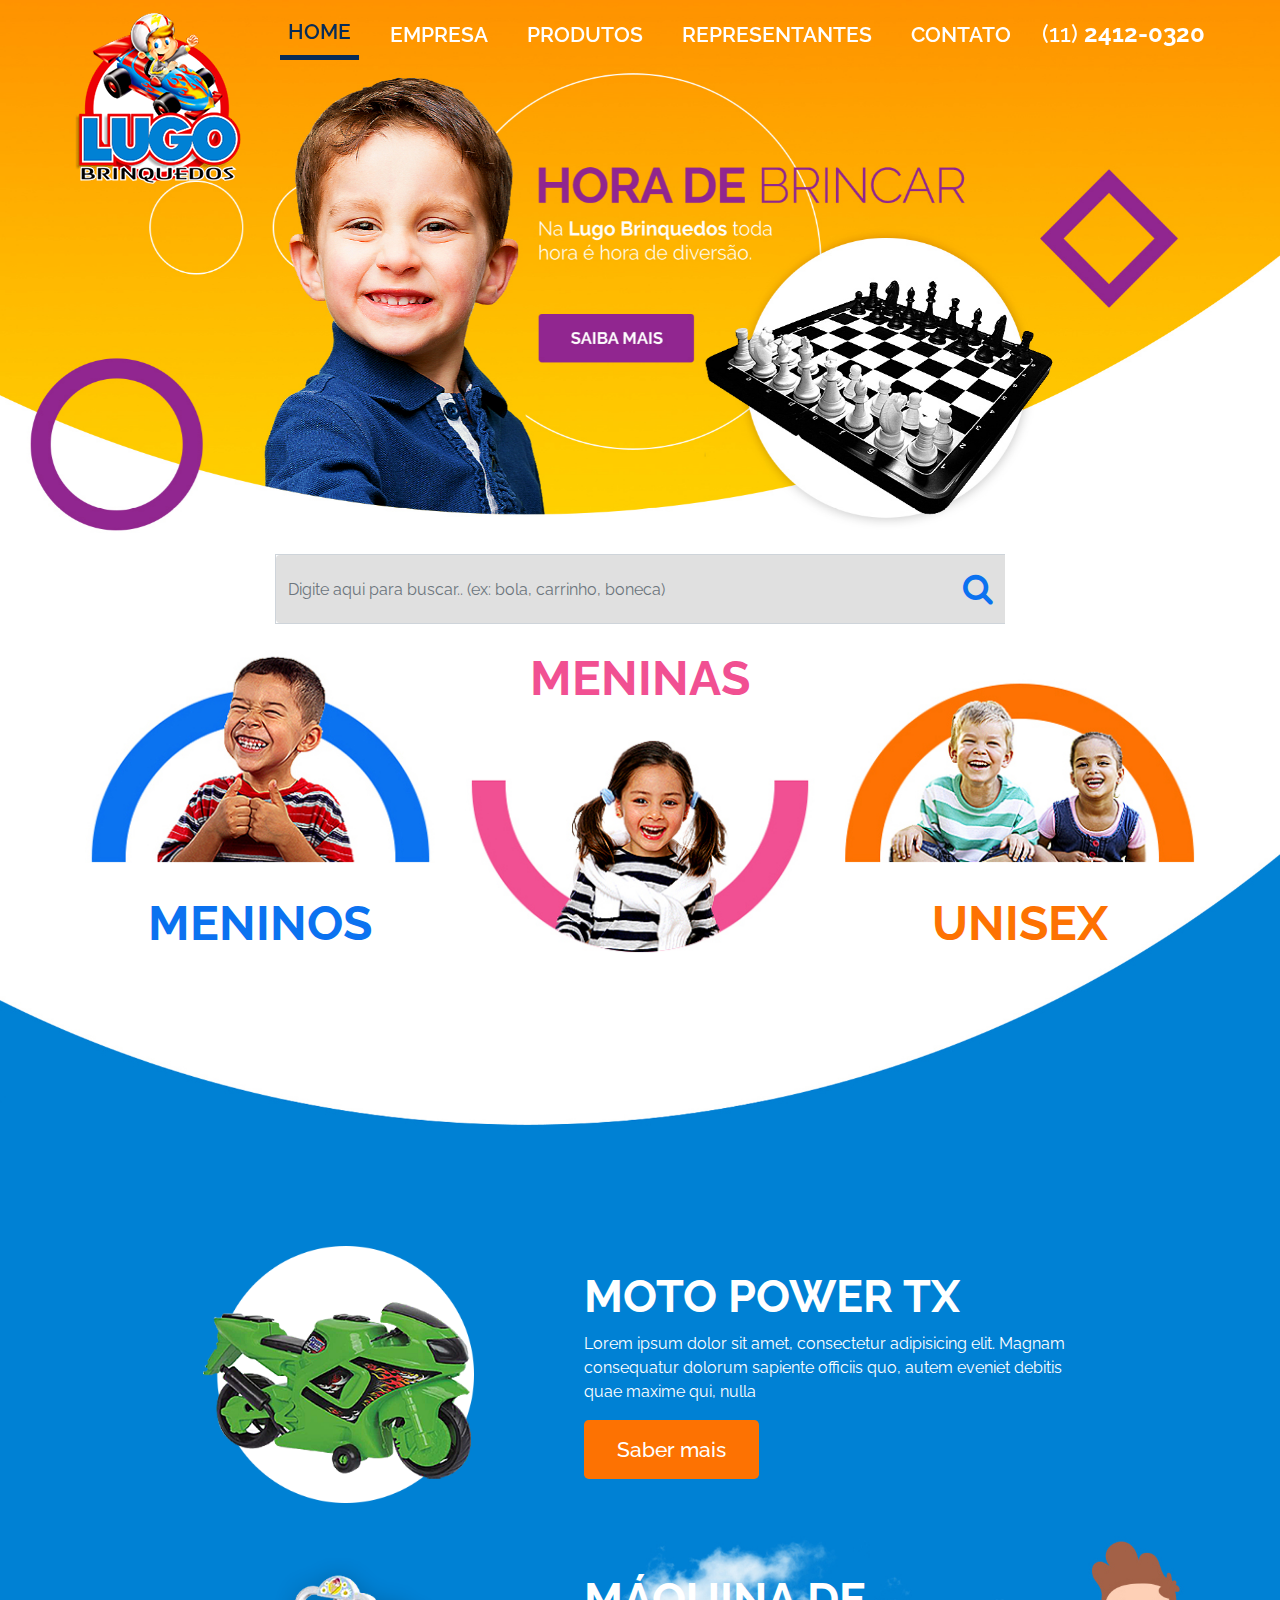
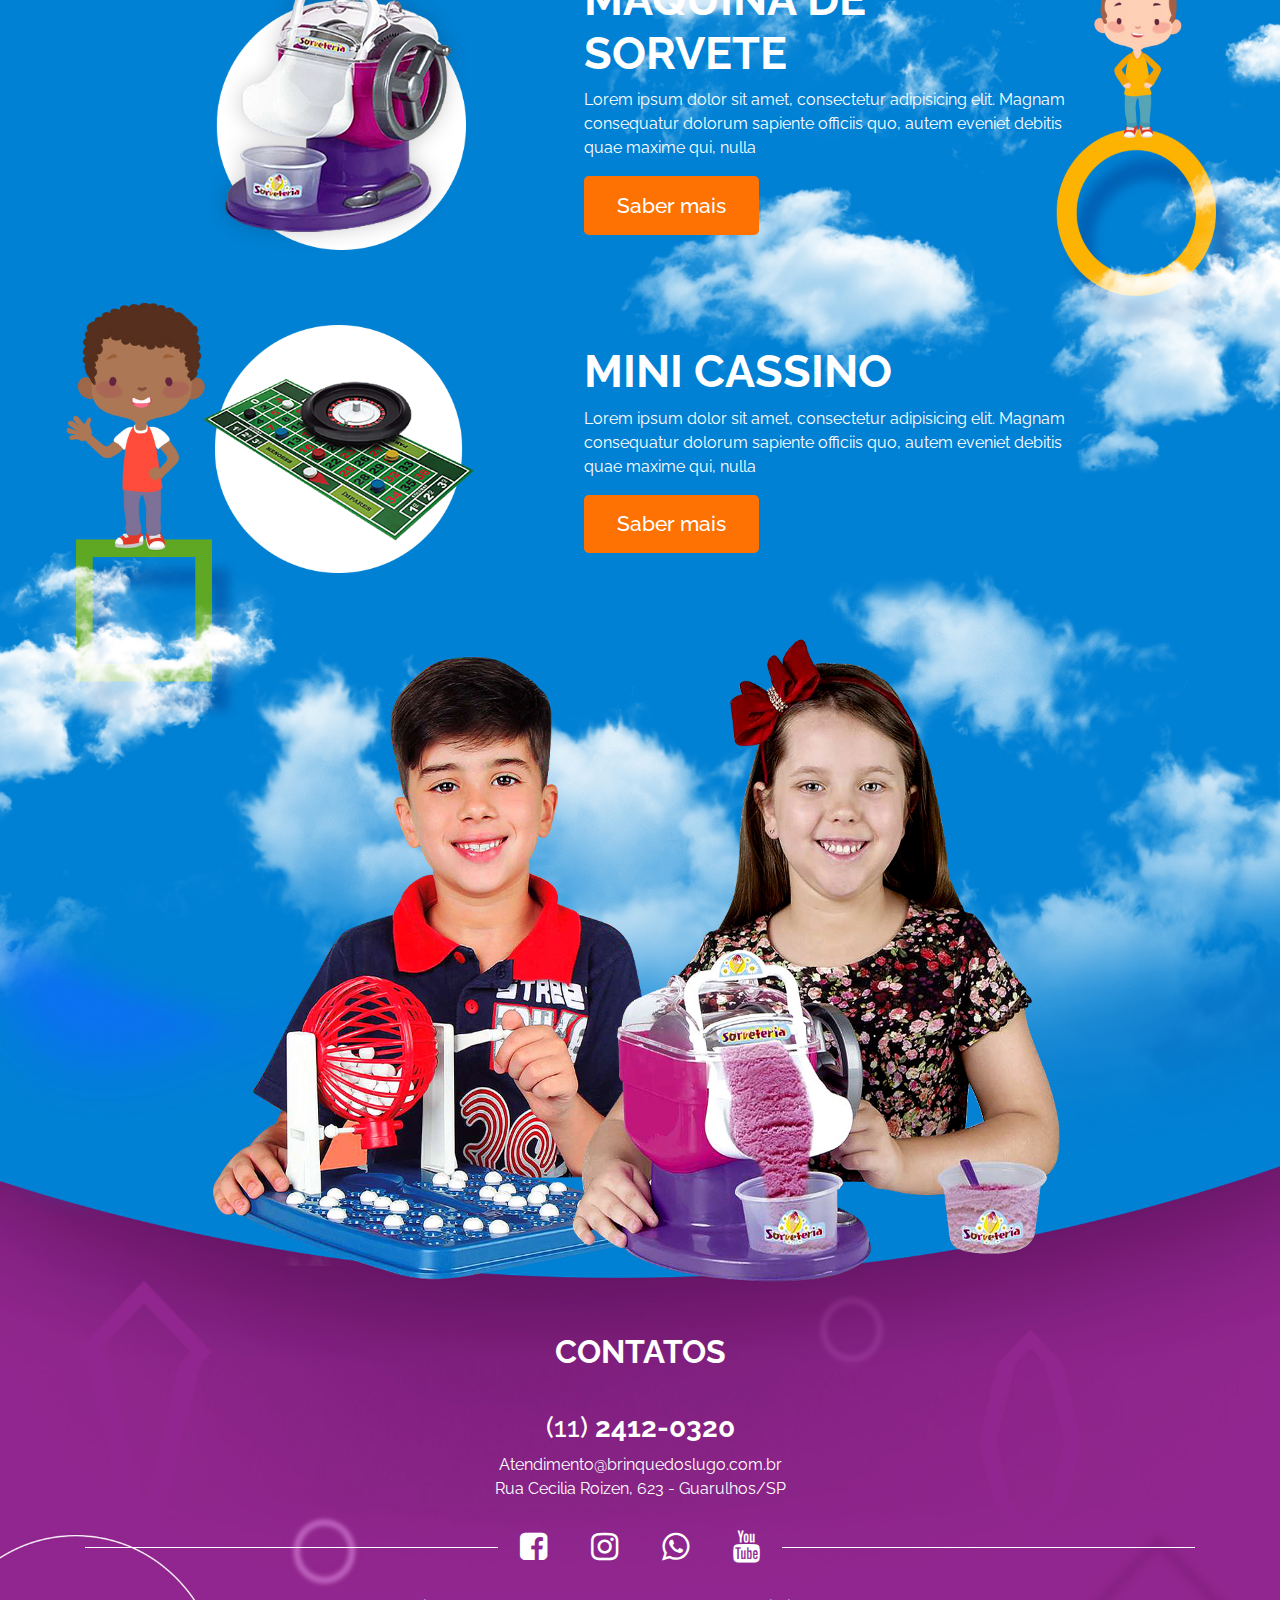
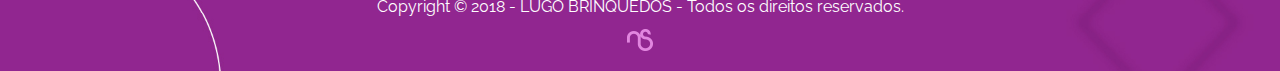
<file: index.html>
<!doctype html><html lang="pt-br"><head><!-- Required meta tags --><meta charset="utf-8"><meta name="viewport" content="width=device-width,initial-scale=1,shrink-to-fit=no"><!-- Bootstrap CSS --><link rel="stylesheet" href="https://maxcdn.bootstrapcdn.com/bootstrap/4.0.0/css/bootstrap.min.css" integrity="sha384-Gn5384xqQ1aoWXA+058RXPxPg6fy4IWvTNh0E263XmFcJlSAwiGgFAW/dAiS6JXm" crossorigin="anonymous"><link href="https://fonts.googleapis.com/css?family=Raleway:300,400,500,600,700" rel="stylesheet"><link rel="stylesheet" href="https://cdnjs.cloudflare.com/ajax/libs/font-awesome/4.7.0/css/font-awesome.min.css"><link rel="stylesheet" href="css/style.css"><title>Lugo Brinquedos</title></head><body><nav class="navbar navbar-expand-sm navbar-light fixed-top" data-toggle="affix"><div class="mx-auto d-sm-flex d-block flex-sm-nowrap navbar-menu"><a class="navbar-brand" href="#"><img src="../img/logo.png"></a><button class="navbar-toggler" type="button" data-toggle="collapse" data-target="#navbarsExample11" aria-expanded="false" aria-label="Toggle navigation"><span class="navbar-toggler-icon"></span></button><div class="collapse navbar-collapse text-center" id="navbarsExample11"><ul class="navbar-nav"><li class="nav-item active"><a class="link" href="#">Home</a></li><li class="nav-item"><a class="link" href="#">Empresa</a></li><li class="nav-item"><a class="link" href="../produtos.html">Produtos</a></li><li class="nav-item"><a class="link" href="#">Representantes</a></li><li class="nav-item"><a class="link" href="#">Contato</a></li><li class="nav-item"><h4>(11) <strong>2412-0320</strong></h4></li></ul></div></div></nav><section id="carousel"><div id="carouselExampleSlidesOnly" class="carousel slide" data-ride="carousel"><div class="carousel-inner" role="listbox"><div class="carousel-item active"><img class="d-block img-fluid" src="../img/banner.jpg" alt="First slide"></div></div></div></section><section id="search"><div class="container"><div class="row justify-content-md-center"><div class="col-md-8 mb-3"><div class="input-group"><input type="text" class="form-control" id="formSearch" placeholder="Digite aqui para buscar.. (ex: bola, carrinho, boneca)" aria-describedby="formSearch" required><div class="input-group-prepend btn"><span class="input-group-text" id="formSearch"><i class="fa fa-2x fa-search"></i></span></div></div></div></div></div></section><section id="destaques"><div class="container"><div class="destaques"><div class="row justify-content-md-center"><div class="col-12 col-sm-4"><img class="img-fluid" src="../img/destaques-menino.jpg"><h2 class="baixo meninos">Meninos</h2></div><div class="col-12 col-sm-4"><h2 class="cima meninas">Meninas</h2><img class="img-fluid" src="../img/destaques-menina.jpg"></div><div class="col-12 col-sm-4"><img class="img-fluid" src="../img/destaques-unisex.jpg"><h2 class="baixo unisex">Unisex</h2></div></div></div><div class="row justify-content-md-center brinquedos-desktop"><div class="brinquedos"><div class="col col-sm-4"><img class="img-fluid" src="../img/brinquedos-moto.png"></div><div class="col-6 col-sm-8"><h2>Moto Power Tx</h2><p>Lorem ipsum dolor sit amet, consectetur adipisicing elit. Magnam consequatur dolorum sapiente officiis quo, autem eveniet debitis quae maxime qui, nulla</p><button type="button" class="btn btn-alert btn-lg">Saber mais</button></div></div><div class="brinquedos-2"><div class="col col-sm-4"><img class="img-fluid" src="../img/maquina-de-sorvete.png"></div><div class="col-6 col-sm-8"><h2>Máquina de Sorvete</h2><p>Lorem ipsum dolor sit amet, consectetur adipisicing elit. Magnam consequatur dolorum sapiente officiis quo, autem eveniet debitis quae maxime qui, nulla</p><button type="button" class="btn btn-alert btn-lg">Saber mais</button></div></div><div class="brinquedos-2 cassino"><div class="col col-sm-4"><img class="img-fluid" src="../img/mini-cassino.png"></div><div class="col-6 col-sm-8"><h2>Mini Cassino</h2><p>Lorem ipsum dolor sit amet, consectetur adipisicing elit. Magnam consequatur dolorum sapiente officiis quo, autem eveniet debitis quae maxime qui, nulla</p><button type="button" class="btn btn-alert btn-lg">Saber mais</button></div></div></div><div class="row"><div class="backgorund-brinquedos-mobile"></div></div><div class="row footer-desktop"><div class="col align-self-center"><div class="footer"><h2>Contatos</h2><h3>(11) <strong>2412-0320</strong></h3><p>Atendimento@brinquedoslugo.com.br</p><p>Rua Cecilia Roizen, 623 - Guarulhos/SP</p><div class="social"><hr><a href="#"><i class="fa fa-2x fa-facebook-square"></i></a> <a href="#"><i class="fa fa-2x fa-instagram"></i></a> <a href="#"><i class="fa fa-2x fa-whatsapp"></i></a> <a href="#"><i class="fa fa-2x fa-youtube"></i></a><hr></div><p>Copyright © 2018 - LUGO BRINQUEDOS - Todos os direitos reservados.</p><a href="#"><img class="img-fluid img-assintura" src="../img/assintaura.png"></a></div></div></div></div></section><section id="brinquedos-mobile"><div class="container"><div class="row justify-content-md-center"><div class="col-12"><div class="brinquedos"><img class="img-fluid" src="../img/brinquedos-moto.png"><div class="col-12 col-sm-8"><h2>Moto Power Tx</h2><p>Lorem ipsum dolor sit amet, consectetur adipisicing elit. Magnam consequatur dolorum sapiente officiis quo, autem eveniet debitis quae maxime qui, nulla</p><button type="button" class="btn btn-alert btn-lg">Saber mais</button></div></div></div><div class="col-12"><div class="brinquedos"><img class="img-fluid" src="../img/maquina-de-sorvete.png"><div class="col-12 col-sm-8"><h2>Máquina de Sorvete</h2><p>Lorem ipsum dolor sit amet, consectetur adipisicing elit. Magnam consequatur dolorum sapiente officiis quo, autem eveniet debitis quae maxime qui, nulla</p><button type="button" class="btn btn-alert btn-lg">Saber mais</button></div></div></div><div class="col-12"><div class="brinquedos"><img class="img-fluid" src="../img/mini-cassino.png"><div class="col-12 col-sm-8"><h2>Mini Cassino</h2><p>Lorem ipsum dolor sit amet, consectetur adipisicing elit. Magnam consequatur dolorum sapiente officiis quo, autem eveniet debitis quae maxime qui, nulla</p><button type="button" class="btn btn-alert btn-lg">Saber mais</button></div></div></div></div></div></section><section id="img-criancas-mobile"><div class="container-fluid"><div class="row"><div class="col"><img class="img-fluid" src="../img/criancas-home.jpg"></div></div></div></section><section id="footer"><div class="container"><div class="row footer-mobile"><div class="col align-self-center"><div class="footer"><h2>Contatos</h2><h3>(11) <strong>2412-0320</strong></h3><p>Atendimento@brinquedoslugo.com.br</p><p>Rua Cecilia Roizen, 623 - Guarulhos/SP</p><div class="social"><hr><a href="#"><i class="fa fa-2x fa-facebook-f"></i></a> <a href="#"><i class="fa fa-2x fa-instagram"></i></a> <a href="#"><i class="fa fa-2x fa-whatsapp"></i></a> <a href="#"><i class="fa fa-2x fa-youtube"></i></a><hr></div><p>Copyright © 2018 - LUGO BRINQUEDOS - Todos os direitos reservados.</p><a href="#"><img class="img-fluid img-assintura" src="../img/assintaura.png"></a></div></div></div></div></section><!-- Optional JavaScript --><!-- jQuery first, then Popper.js, then Bootstrap JS --><script src="https://code.jquery.com/jquery-3.2.1.slim.min.js" integrity="sha384-KJ3o2DKtIkvYIK3UENzmM7KCkRr/rE9/Qpg6aAZGJwFDMVNA/GpGFF93hXpG5KkN" crossorigin="anonymous"></script><script src="https://cdnjs.cloudflare.com/ajax/libs/popper.js/1.12.9/umd/popper.min.js" integrity="sha384-ApNbgh9B+Y1QKtv3Rn7W3mgPxhU9K/ScQsAP7hUibX39j7fakFPskvXusvfa0b4Q" crossorigin="anonymous"></script><script src="https://maxcdn.bootstrapcdn.com/bootstrap/4.0.0/js/bootstrap.min.js" integrity="sha384-JZR6Spejh4U02d8jOt6vLEHfe/JQGiRRSQQxSfFWpi1MquVdAyjUar5+76PVCmYl" crossorigin="anonymous"></script><script src="js/app.js" type="text/javascript"></script></body></html>
</file>
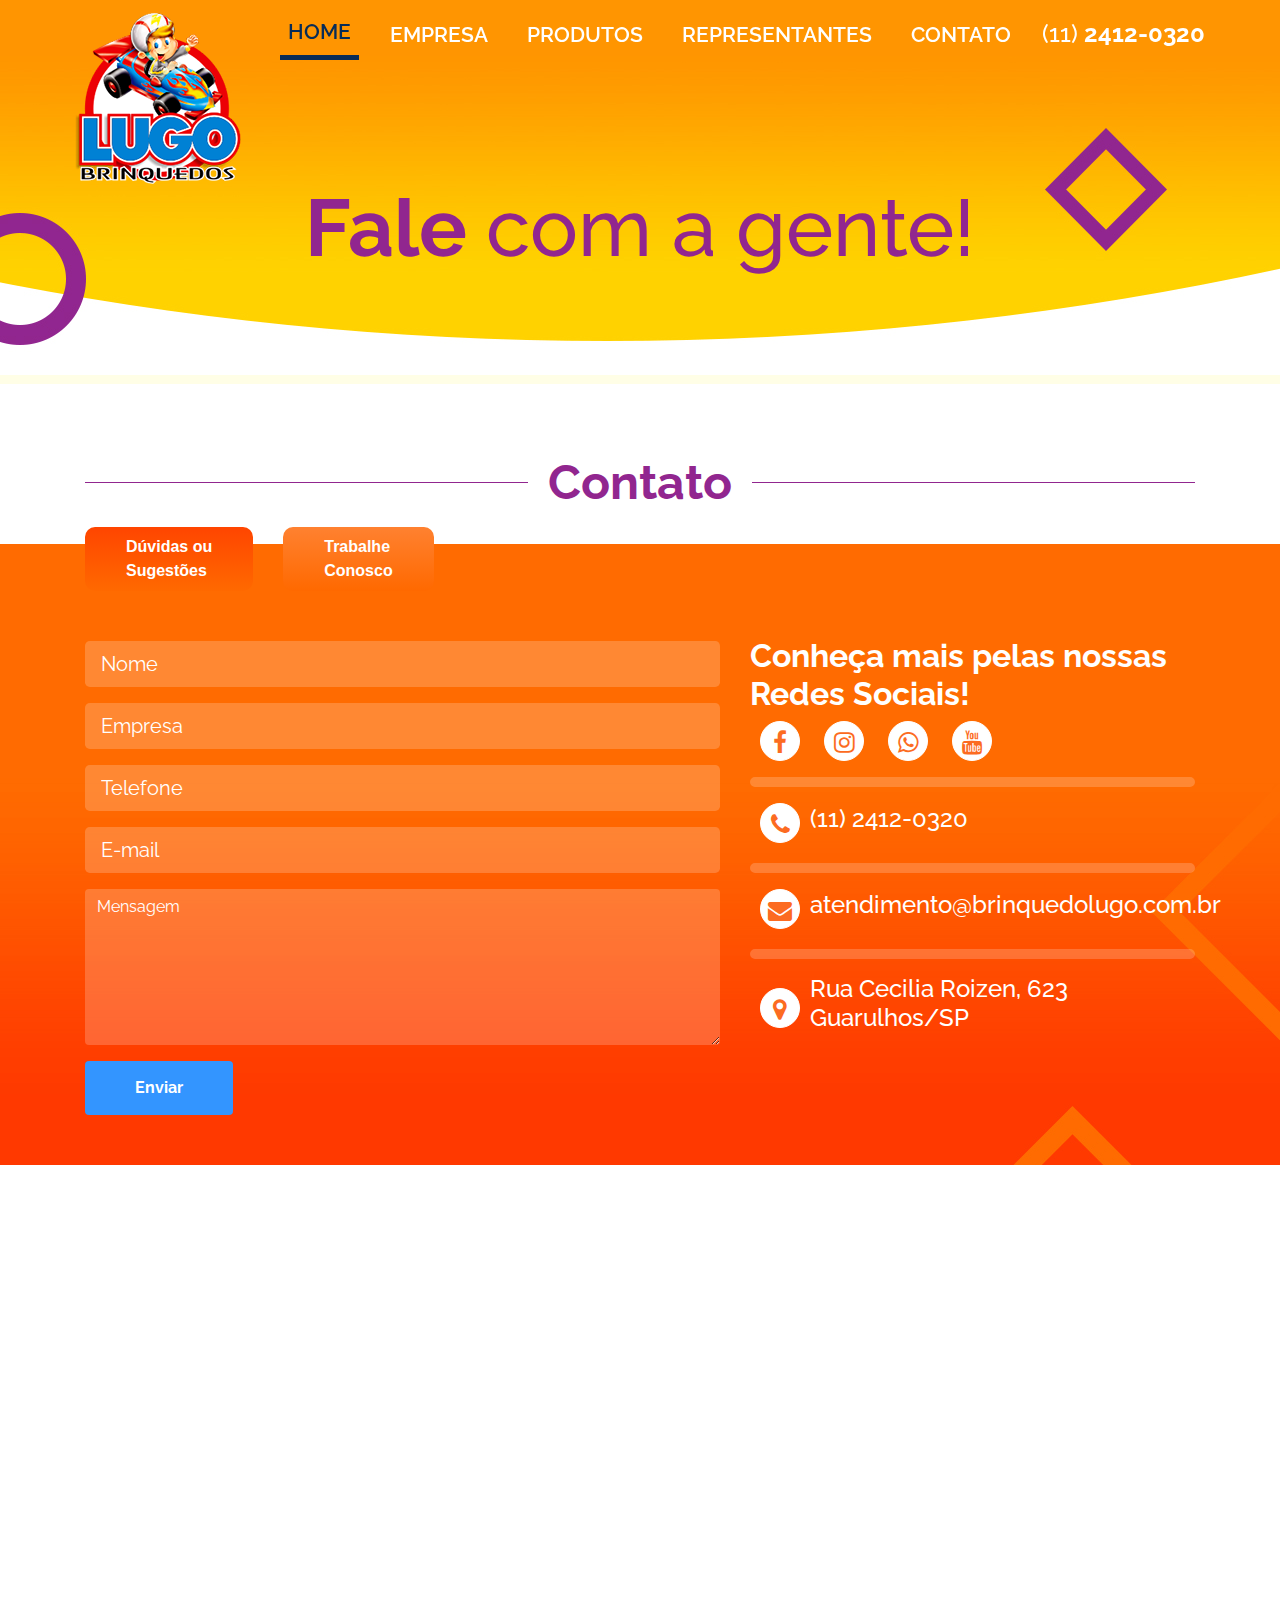
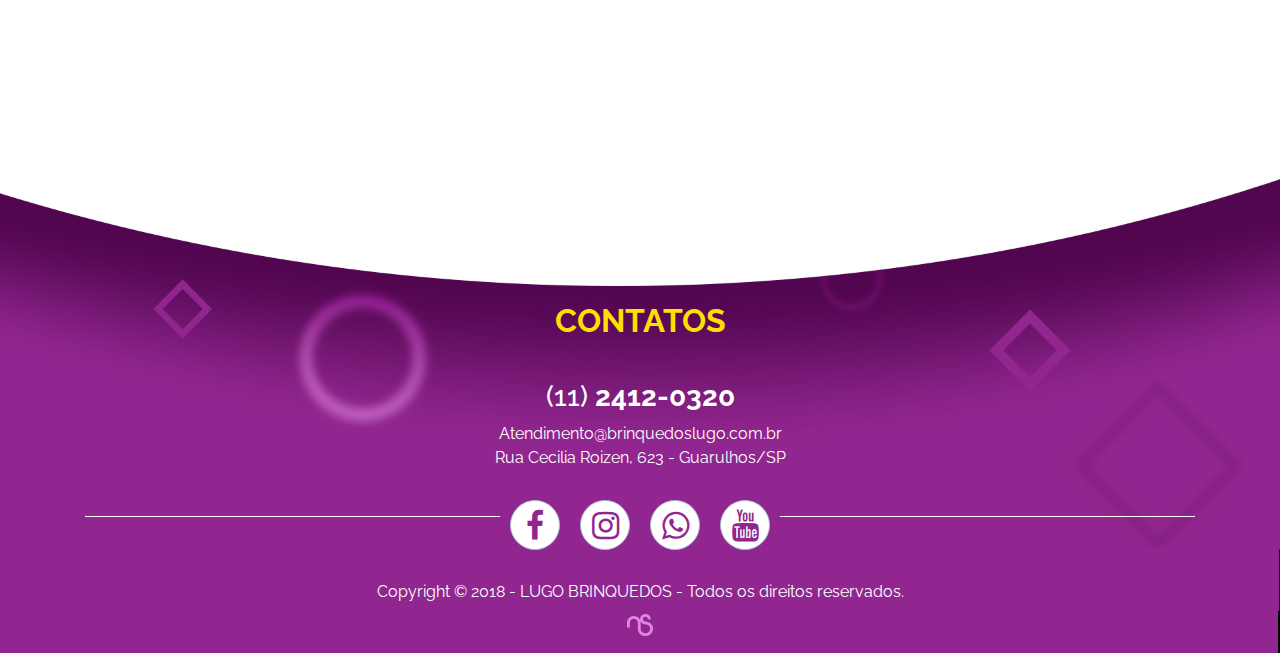
<file: contato.html>
<!doctype html><html lang="pt-br"><head><!-- Required meta tags --><meta charset="utf-8"><meta name="viewport" content="width=device-width,initial-scale=1,shrink-to-fit=no"><!-- Bootstrap CSS --><link rel="stylesheet" href="https://maxcdn.bootstrapcdn.com/bootstrap/4.0.0/css/bootstrap.min.css" integrity="sha384-Gn5384xqQ1aoWXA+058RXPxPg6fy4IWvTNh0E263XmFcJlSAwiGgFAW/dAiS6JXm" crossorigin="anonymous"><link href="https://fonts.googleapis.com/css?family=Raleway:300,400,500,600,700" rel="stylesheet"><link rel="stylesheet" href="https://cdnjs.cloudflare.com/ajax/libs/font-awesome/4.7.0/css/font-awesome.min.css"><link href="//maxcdn.bootstrapcdn.com/font-awesome/4.5.0/css/font-awesome.min.css" rel="stylesheet"><link rel="stylesheet" href="css/style.css"><title>Lugo Brinquedos</title></head><body><nav class="navbar navbar-expand-sm navbar-light fixed-top" data-toggle="affix"><div class="mx-auto d-sm-flex d-block flex-sm-nowrap navbar-menu"><a class="navbar-brand" href="#"><img src="../img/logo.png"></a><button class="navbar-toggler" type="button" data-toggle="collapse" data-target="#navbarsExample11" aria-expanded="false" aria-label="Toggle navigation"><span class="navbar-toggler-icon"></span></button><div class="collapse navbar-collapse text-center" id="navbarsExample11"><ul class="navbar-nav"><li class="nav-item active"><a class="link" href="#">Home</a></li><li class="nav-item"><a class="link" href="#">Empresa</a></li><li class="nav-item"><a class="link" href="#">Produtos</a></li><li class="nav-item"><a class="link" href="#">Representantes</a></li><li class="nav-item"><a class="link" href="#">Contato</a></li><li class="nav-item"><h4>(11) <strong>2412-0320</strong></h4></li></ul></div></div></nav><section id="bg-menu-detalhes-produto"><div class="container-fluid"><div class="row"><div class="col"><h1><strong>Fale&nbsp;</strong>com a gente!</h1></div></div></div></section><section id="produtos-detalhes"><div class="container"><div class="row"><div class="col align-self-center titulo-detalhes-produtos"><hr><h2>Contato</h2><hr></div></div></div></section><section id="form-contato"><div class="container"><div class="row"><div class="col-12 col-md-7"><ul class="nav nav-pills mb-3" id="pills-tab" role="tablist"><li class="nav-item"><a class="nav-link active" id="pills-home-tab" data-toggle="pill" href="#pills-home" role="tab" aria-controls="pills-home" aria-selected="true">Dúvidas ou<br>Sugestões</a></li><li class="nav-item"><a class="nav-link" id="pills-profile-tab" data-toggle="pill" href="#pills-profile" role="tab" aria-controls="pills-profile" aria-selected="false">Trabalhe<br>Conosco</a></li></ul><div class="tab-content" id="pills-tabContent"><div class="tab-pane fade show active" id="pills-home" role="tabpanel" aria-labelledby="pills-home-tab"><form><div class="form-group"><input type="text" class="form-control form-control-lg" id="formGroupExampleInput" placeholder="Nome"></div><div class="form-group"><input type="text" class="form-control form-control-lg" id="formGroupExampleInput2" placeholder="Empresa"></div><div class="form-group"><input type="text" class="form-control form-control-lg" id="formGroupExampleInput2" placeholder="Telefone"></div><div class="form-group"><input type="text" class="form-control form-control-lg" id="formGroupExampleInput2" placeholder="E-mail"></div><div class="form-group"><textarea class="form-control" id="exampleFormControlTextarea1" rows="6" placeholder="Mensagem"></textarea></div><button type="button" class="btn btn-primary">Enviar</button></form></div><div class="tab-pane fade" id="pills-profile" role="tabpanel" aria-labelledby="pills-profile-tab"><form><div class="form-group"><input type="text" class="form-control form-control-lg" id="formGroupExampleInput" placeholder="Nome"></div><div class="form-group"><input type="text" class="form-control form-control-lg" id="formGroupExampleInput2" placeholder="Empresa"></div><div class="form-group"><input type="text" class="form-control form-control-lg" id="formGroupExampleInput2" placeholder="Telefone"></div><div class="form-group"><input type="text" class="form-control form-control-lg" id="formGroupExampleInput2" placeholder="E-mail"></div><div class="form-group"><textarea class="form-control" id="exampleFormControlTextarea1" rows="6" placeholder="Mensagem"></textarea></div><button type="button" class="btn btn-primary">Enviar</button></form></div></div></div><div class="col-12 col-md-5"><div class="contatos"><h2>Conheça mais pelas nossas Redes Sociais!</h2><div class="social"><a href="#"><i class="fa fa-facebook-f"></i></a> <a href="#"><i class="fa fa-instagram"></i></a> <a href="#"><i class="fa fa-whatsapp"></i></a> <a href="#"><i class="fa fa-youtube"></i></a><hr></div><div class="telefone"><a href="#"><i class="fa fa-phone"></i></a><h4>(11) <span>2412-0320</span></h4></div><hr><div class="email"><a href="#"><i class="fa fa-envelope"></i></a><h4>atendimento@brinquedolugo.com.br</h4></div><hr><div class="endereco"><a href="#"><i class="fa fa-map-marker"></i></a><h4>Rua Cecilia Roizen, 623<br>Guarulhos/SP</h4></div></div></div></div></div></section><section id="maps"><div class="container-fluid"><div class="row"><div class="col"><iframe src="https://www.google.com/maps/embed?pb=!1m18!1m12!1m3!1d3659.9285182633457!2d-46.47627248446754!3d-23.46304278473187!2m3!1f0!2f0!3f0!3m2!1i1024!2i768!4f13.1!3m3!1m2!1s0x94ce61d214e74559%3A0x28e00943f79c4c2b!2sR.+Cec%C3%ADlia+Roizen%2C+623+-+Cidade+Industrial+Sat%C3%A9lite+de+S%C3%A3o+Paulo%2C+Guarulhos+-+SP%2C+07222-020!5e0!3m2!1spt-BR!2sbr!4v1521764218549" width="100%" height="600" frameborder="0" style="border:0" allowfullscreen></iframe></div></div></div></section><section id="footer"><div class="container"><div class="row"><div class="col align-self-center"><div class="footer" id="footer-paginas"><h2>Contatos</h2><h3>(11) <strong>2412-0320</strong></h3><p>Atendimento@brinquedoslugo.com.br</p><p>Rua Cecilia Roizen, 623 - Guarulhos/SP</p><div class="social"><hr><a href="#"><i class="fa fa-2x fa-facebook-f"></i></a> <a href="#"><i class="fa fa-2x fa-instagram"></i></a> <a href="#"><i class="fa fa-2x fa-whatsapp"></i></a> <a href="#"><i class="fa fa-2x fa-youtube"></i></a><hr></div><p>Copyright © 2018 - LUGO BRINQUEDOS - Todos os direitos reservados.</p><a href="#"><img class="img-fluid img-assintura" src="../img/assintaura.png"></a></div></div></div></div></section><!-- Optional JavaScript --><!-- jQuery first, then Popper.js, then Bootstrap JS --><script src="https://code.jquery.com/jquery-3.2.1.slim.min.js" integrity="sha384-KJ3o2DKtIkvYIK3UENzmM7KCkRr/rE9/Qpg6aAZGJwFDMVNA/GpGFF93hXpG5KkN" crossorigin="anonymous"></script><script src="https://maxcdn.bootstrapcdn.com/bootstrap/4.0.0/js/bootstrap.min.js" integrity="sha384-JZR6Spejh4U02d8jOt6vLEHfe/JQGiRRSQQxSfFWpi1MquVdAyjUar5+76PVCmYl" crossorigin="anonymous"></script><script src="https://cdnjs.cloudflare.com/ajax/libs/popper.js/1.12.9/umd/popper.min.js" integrity="sha384-ApNbgh9B+Y1QKtv3Rn7W3mgPxhU9K/ScQsAP7hUibX39j7fakFPskvXusvfa0b4Q" crossorigin="anonymous"></script><script src="js/app.js" type="text/javascript"></script></body></html>
</file>
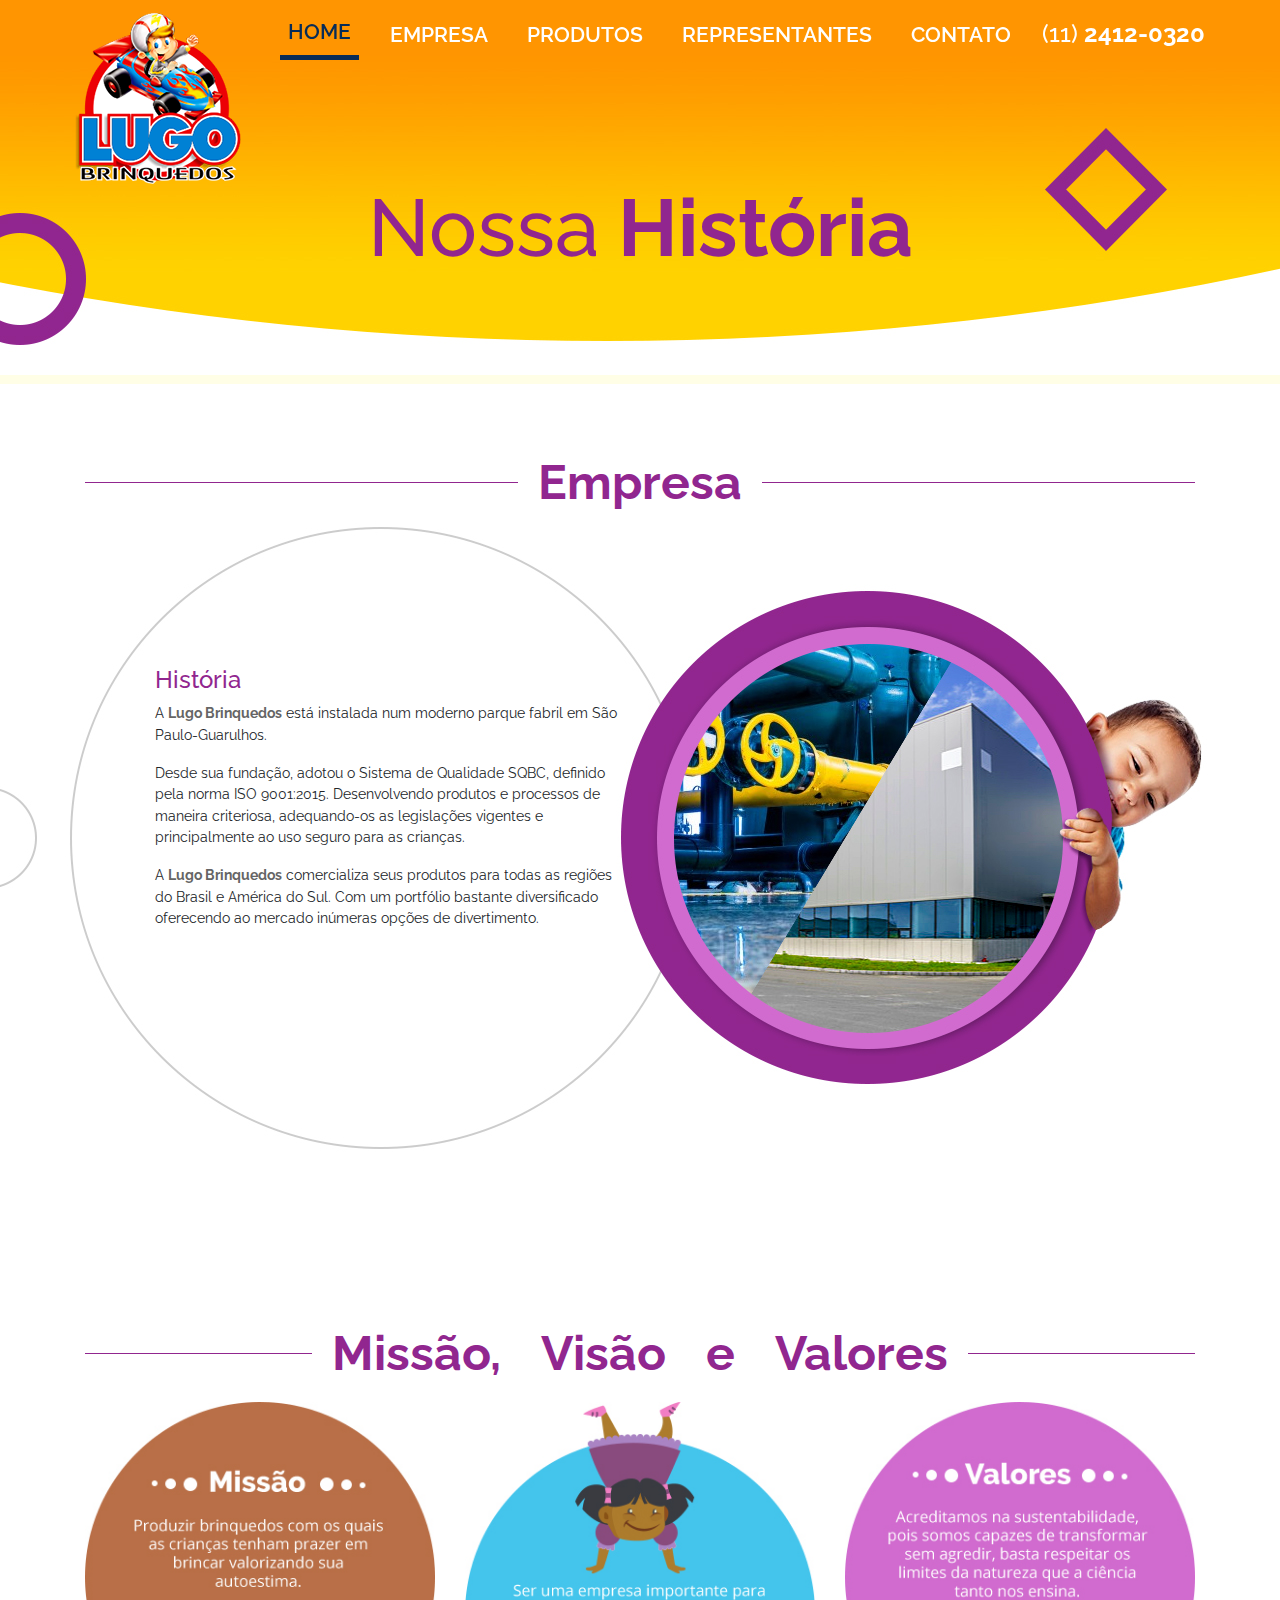
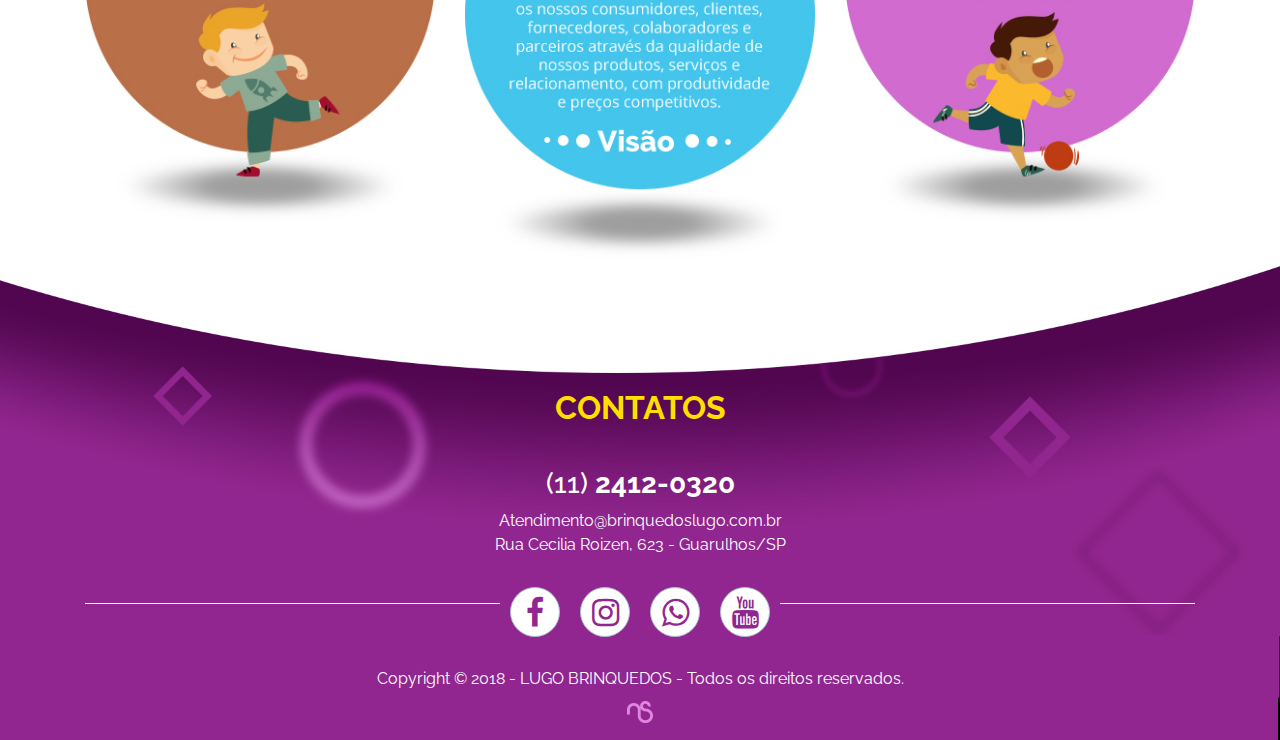
<file: empresa.html>
<!doctype html><html lang="pt-br"><head><!-- Required meta tags --><meta charset="utf-8"><meta name="viewport" content="width=device-width,initial-scale=1,shrink-to-fit=no"><!-- Bootstrap CSS --><link rel="stylesheet" href="https://maxcdn.bootstrapcdn.com/bootstrap/4.0.0/css/bootstrap.min.css" integrity="sha384-Gn5384xqQ1aoWXA+058RXPxPg6fy4IWvTNh0E263XmFcJlSAwiGgFAW/dAiS6JXm" crossorigin="anonymous"><link href="https://fonts.googleapis.com/css?family=Raleway:300,400,500,600,700" rel="stylesheet"><link rel="stylesheet" href="https://cdnjs.cloudflare.com/ajax/libs/font-awesome/4.7.0/css/font-awesome.min.css"><link href="//maxcdn.bootstrapcdn.com/font-awesome/4.5.0/css/font-awesome.min.css" rel="stylesheet"><link rel="stylesheet" href="css/style.css"><title>Lugo Brinquedos</title></head><body><nav class="navbar navbar-expand-sm navbar-light fixed-top" data-toggle="affix"><div class="mx-auto d-sm-flex d-block flex-sm-nowrap navbar-menu"><a class="navbar-brand" href="#"><img src="../img/logo.png"></a><button class="navbar-toggler" type="button" data-toggle="collapse" data-target="#navbarsExample11" aria-expanded="false" aria-label="Toggle navigation"><span class="navbar-toggler-icon"></span></button><div class="collapse navbar-collapse text-center" id="navbarsExample11"><ul class="navbar-nav"><li class="nav-item active"><a class="link" href="#">Home</a></li><li class="nav-item"><a class="link" href="#">Empresa</a></li><li class="nav-item"><a class="link" href="#">Produtos</a></li><li class="nav-item"><a class="link" href="#">Representantes</a></li><li class="nav-item"><a class="link" href="#">Contato</a></li><li class="nav-item"><h4>(11) <strong>2412-0320</strong></h4></li></ul></div></div></nav><section id="bg-menu-detalhes-produto"><div class="container-fluid"><div class="row"><div class="col"><h1>Nossa <strong>&nbsp;História</strong></h1></div></div></div></section><section id="produtos-detalhes"><div class="container"><div class="row"><div class="col align-self-center titulo-detalhes-produtos"><hr><h2>Empresa</h2><hr></div></div></div></section><section id="empresa-desktop"><div class="container"><div class="row justify-content-center"><div class="empresa"><div class="col-5 col-md-6"><h4>História</h4><p>A <strong>Lugo Brinquedos</strong> está instalada num moderno parque fabril em São Paulo-Guarulhos.</p><p>Desde sua fundação, adotou o Sistema de Qualidade SQBC, definido pela norma ISO 9001:2015. Desenvolvendo produtos e processos de maneira criteriosa, adequando-os as legislações vigentes e principalmente ao uso seguro para as crianças.</p><p>A <strong>Lugo Brinquedos</strong> comercializa seus produtos para todas as regiões do Brasil e América do Sul. Com um portfólio bastante diversificado oferecendo ao mercado inúmeras opções de divertimento.</p></div><div class="col"></div></div></div></div></section><section id="empresa-mobile"><div class="container-fluid"><div class="row justify-content-center"><div class="empresa"><div class="col-5 col-md-6"><h4>História</h4><p>A <strong>Lugo Brinquedos</strong> está instalada num moderno parque fabril em São Paulo-Guarulhos.</p><p>Desde sua fundação, adotou o Sistema de Qualidade SQBC, definido pela norma ISO 9001:2015. Desenvolvendo produtos e processos de maneira criteriosa, adequando-os as legislações vigentes e principalmente ao uso seguro para as crianças.</p><p>A <strong>Lugo Brinquedos</strong> comercializa seus produtos para todas as regiões do Brasil e América do Sul. Com um portfólio bastante diversificado oferecendo ao mercado inúmeras opções de divertimento.</p></div><div class="col"></div></div></div></div></section><section id="historia-mobile"><div class="container"><div class="row"><div class="col"><img class="img-fluid" src="../img/empresa-mobile.jpg"><h4>História</h4><p>A <strong>Lugo Brinquedos</strong> está instalada num moderno parque fabril em São Paulo-Guarulhos.</p><p>Desde sua fundação, adotou o Sistema de Qualidade SQBC, definido pela norma ISO 9001:2015. Desenvolvendo produtos e processos de maneira criteriosa, adequando-os as legislações vigentes e principalmente ao uso seguro para as crianças.</p><p>A <strong>Lugo Brinquedos</strong> comercializa seus produtos para todas as regiões do Brasil e América do Sul. Com um portfólio bastante diversificado oferecendo ao mercado inúmeras opções de divertimento.</p></div></div></div></section><section id="produtos-detalhes"><div class="container"><div class="row titulo-valores"><div class="col align-self-center titulo-detalhes-produtos"><hr><h2>Missão,</h2><h2>Visão</h2><h2>e</h2><h2>Valores</h2><hr></div></div><div class="row titulo-valores-mobile"><div class="col align-self-center titulo-detalhes-produtos"><hr><h2>Missão, Visão e Valores</h2><hr></div></div></div></section><section id="valores-empresa"><div class="container"><div class="row justify-content-center"><div class="col-12 col-sm-4"><img class="img-fluid" src="../img/missao.jpg"></div><div class="col-12 col-sm-4"><img class="img-fluid" src="../img/visao.jpg"></div><div class="col-12 col-sm-4"><img class="img-fluid" src="../img/valores.jpg"></div></div></div></section><section id="footer"><div class="container"><div class="row"><div class="col align-self-center"><div class="footer" id="footer-paginas"><h2>Contatos</h2><h3>(11) <strong>2412-0320</strong></h3><p>Atendimento@brinquedoslugo.com.br</p><p>Rua Cecilia Roizen, 623 - Guarulhos/SP</p><div class="social"><hr><a href="#"><i class="fa fa-2x fa-facebook-f"></i></a> <a href="#"><i class="fa fa-2x fa-instagram"></i></a> <a href="#"><i class="fa fa-2x fa-whatsapp"></i></a> <a href="#"><i class="fa fa-2x fa-youtube"></i></a><hr></div><p>Copyright © 2018 - LUGO BRINQUEDOS - Todos os direitos reservados.</p><a href="#"><img class="img-fluid img-assintura" src="../img/assintaura.png"></a></div></div></div></div></section><!-- Optional JavaScript --><!-- jQuery first, then Popper.js, then Bootstrap JS --><script src="https://code.jquery.com/jquery-3.2.1.slim.min.js" integrity="sha384-KJ3o2DKtIkvYIK3UENzmM7KCkRr/rE9/Qpg6aAZGJwFDMVNA/GpGFF93hXpG5KkN" crossorigin="anonymous"></script><script src="https://maxcdn.bootstrapcdn.com/bootstrap/4.0.0/js/bootstrap.min.js" integrity="sha384-JZR6Spejh4U02d8jOt6vLEHfe/JQGiRRSQQxSfFWpi1MquVdAyjUar5+76PVCmYl" crossorigin="anonymous"></script><script src="https://cdnjs.cloudflare.com/ajax/libs/popper.js/1.12.9/umd/popper.min.js" integrity="sha384-ApNbgh9B+Y1QKtv3Rn7W3mgPxhU9K/ScQsAP7hUibX39j7fakFPskvXusvfa0b4Q" crossorigin="anonymous"></script><script src="js/app.js" type="text/javascript"></script></body></html>
</file>
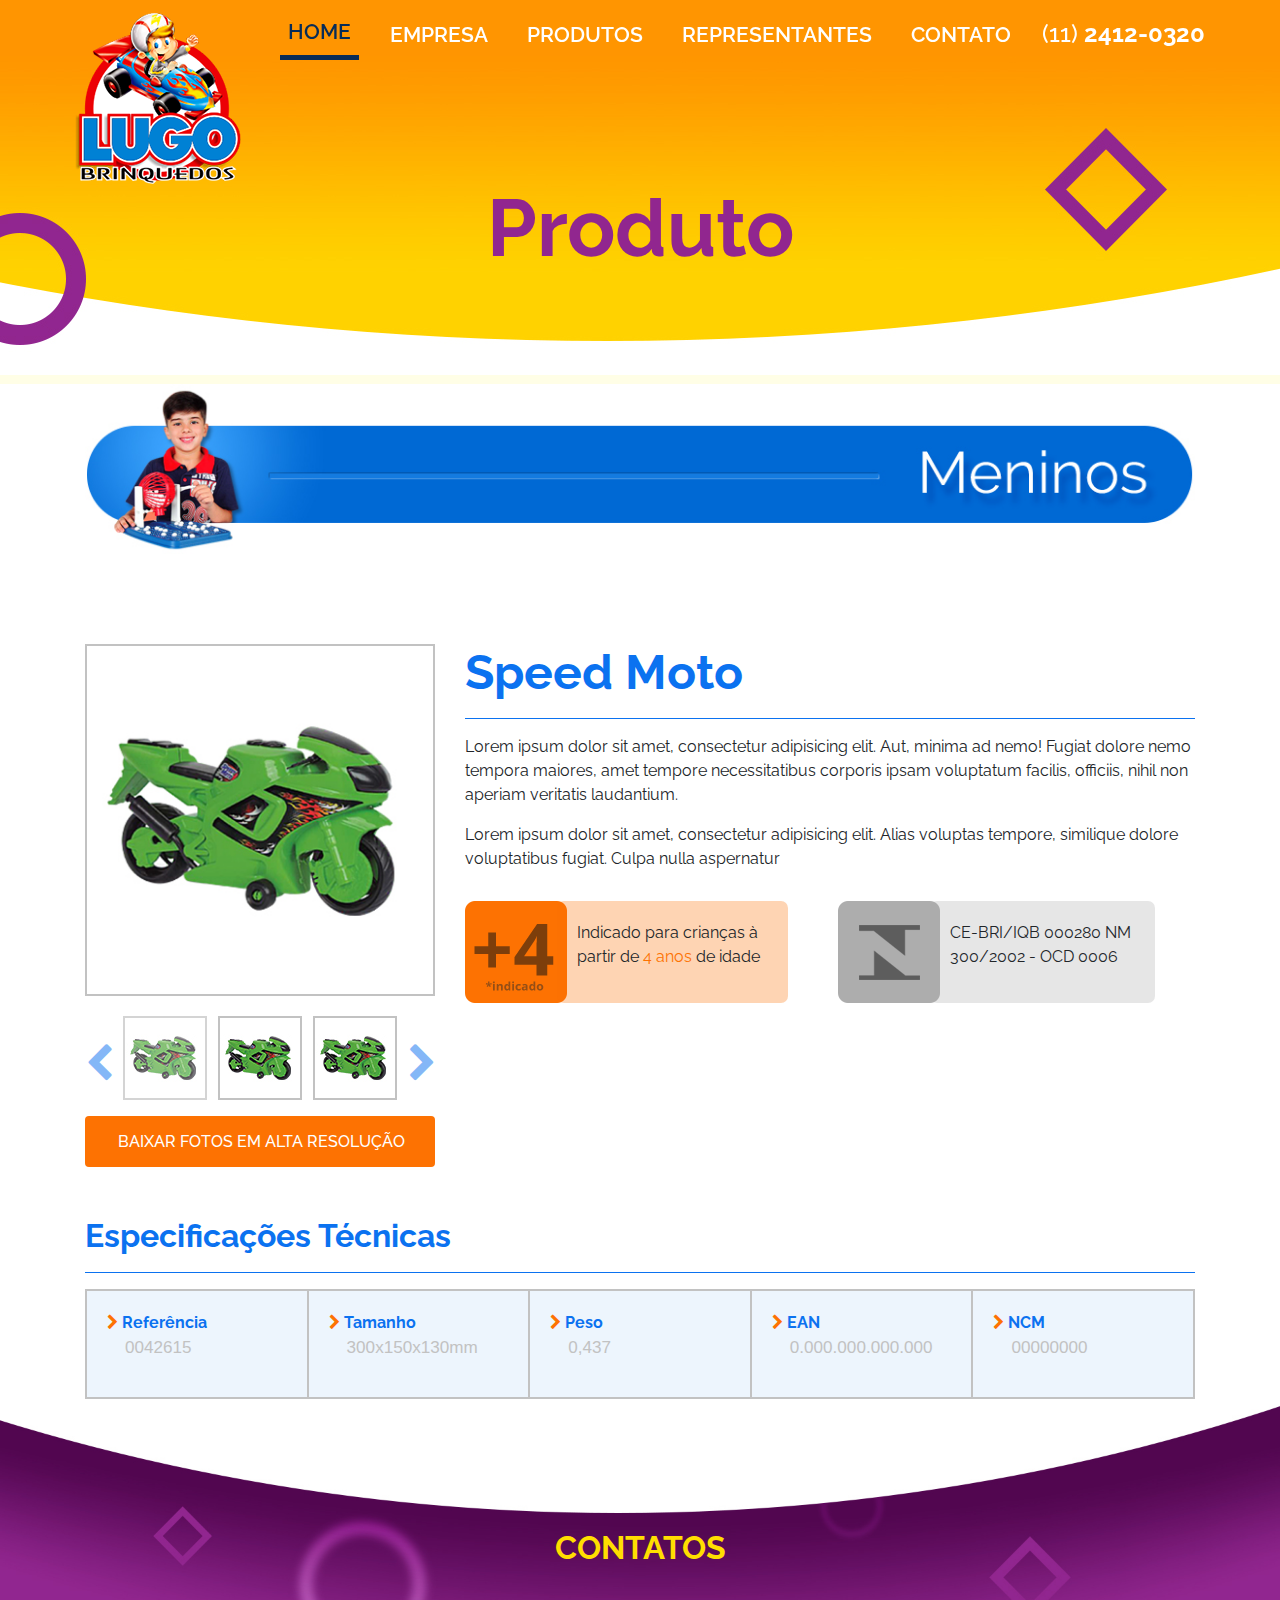
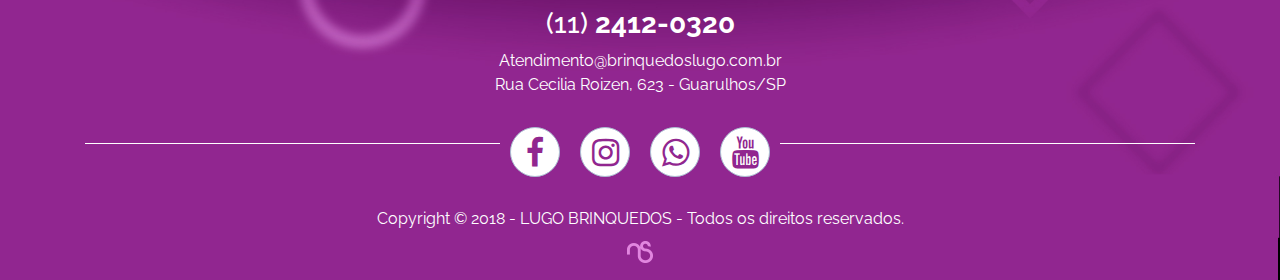
<file: produtos-detalhes.html>
<!doctype html><html lang="pt-br"><head><!-- Required meta tags --><meta charset="utf-8"><meta name="viewport" content="width=device-width,initial-scale=1,shrink-to-fit=no"><!-- Bootstrap CSS --><link rel="stylesheet" href="https://maxcdn.bootstrapcdn.com/bootstrap/4.0.0/css/bootstrap.min.css" integrity="sha384-Gn5384xqQ1aoWXA+058RXPxPg6fy4IWvTNh0E263XmFcJlSAwiGgFAW/dAiS6JXm" crossorigin="anonymous"><link href="https://fonts.googleapis.com/css?family=Raleway:300,400,500,600,700" rel="stylesheet"><link rel="stylesheet" href="https://cdnjs.cloudflare.com/ajax/libs/font-awesome/4.7.0/css/font-awesome.min.css"><link href="//maxcdn.bootstrapcdn.com/font-awesome/4.5.0/css/font-awesome.min.css" rel="stylesheet"><link rel="stylesheet" href="css/style.css"><title>Lugo Brinquedos</title></head><body><nav class="navbar navbar-expand-sm navbar-light fixed-top" data-toggle="affix"><div class="mx-auto d-sm-flex d-block flex-sm-nowrap navbar-menu"><a class="navbar-brand" href="#"><img src="../img/logo.png"></a><button class="navbar-toggler" type="button" data-toggle="collapse" data-target="#navbarsExample11" aria-expanded="false" aria-label="Toggle navigation"><span class="navbar-toggler-icon"></span></button><div class="collapse navbar-collapse text-center" id="navbarsExample11"><ul class="navbar-nav"><li class="nav-item active"><a class="link" href="#">Home</a></li><li class="nav-item"><a class="link" href="#">Empresa</a></li><li class="nav-item"><a class="link" href="#">Produtos</a></li><li class="nav-item"><a class="link" href="#">Representantes</a></li><li class="nav-item"><a class="link" href="#">Contato</a></li><li class="nav-item"><h4>(11) <strong>2412-0320</strong></h4></li></ul></div></div></nav><section id="bg-menu-detalhes-produto"><div class="container-fluid"><div class="row"><div class="col"><h1><strong>Produto</strong></h1></div></div></div></section><section id="img-genero-produto"><div class="container"><div class="row"><div class="col align-self-center"><img class="img-fluid" src="../img/Produtos-meninos.jpg"></div></div></div></section><section id="detalhes-produto"><div class="container"><!-- main slider carousel --><div class="row"><div class="col-12 col-md-4" id="slider"><div class="titulo-mobile"><h2>Speed Moto</h2><hr></div><div id="myCarousel" class="carousel slide"><!-- main slider carousel items --><div class="carousel-inner"><div class="active item carousel-item" data-slide-number="0"><img src="../img/img-detalhe-produto.jpg" class="img-fluid"></div><div class="item carousel-item" data-slide-number="1"><img src="../img/img-detalhe-produto.jpg" class="img-fluid"></div><div class="item carousel-item" data-slide-number="2"><img src="../img/img-detalhe-produto.jpg" class="img-fluid"></div><div class="item carousel-item" data-slide-number="3"><img src="../img/img-detalhe-produto.jpg" class="img-fluid"></div><div class="item carousel-item" data-slide-number="4"><img src="../img/img-detalhe-produto.jpg" class="img-fluid"></div><div class="item carousel-item" data-slide-number="5"><img src="../img/img-detalhe-produto.jpg" class="img-fluid"></div><div class="item carousel-item" data-slide-number="6"><img src="../img/img-detalhe-produto.jpg" class="img-fluid"></div><div class="item carousel-item" data-slide-number="7"><img src="../img/img-detalhe-produto.jpg" class="img-fluid"></div></div><!-- main slider carousel nav controls --> <a class="carousel-control left pt-3" href="#myCarousel" data-slide="prev"><i class="fa fa-2x fa-chevron-left"></i></a><ul class="carousel-indicators list-inline"><li class="list-inline-item active"><a id="carousel-selector-0" class="selected" data-slide-to="0" data-target="#myCarousel"><img src="../img/img-detalhe-produto-2.jpg" class="img-fluid"></a></li><li class="list-inline-item"><a id="carousel-selector-1" data-slide-to="1" data-target="#myCarousel"><img src="../img/img-detalhe-produto-2.jpg" class="img-fluid"></a></li><li class="list-inline-item"><a id="carousel-selector-2" data-slide-to="2" data-target="#myCarousel"><img src="../img/img-detalhe-produto-2.jpg" class="img-fluid"></a></li></ul><a class="carousel-control right pt-3" href="#myCarousel" data-slide="next"><i class="fa fa-2x fa-chevron-right"></i></a></div><button type="button" class="btn btn-alert btn-block">Baixar Fotos em alta resolução</button></div><div class="col-12 col-md-8"><div class="especificacoes-produto"><div class="titulo"><h2>Speed Moto</h2><hr></div><div class="descricao"><p>Lorem ipsum dolor sit amet, consectetur adipisicing elit. Aut, minima ad nemo! Fugiat dolore nemo tempora maiores, amet tempore necessitatibus corporis ipsam voluptatum facilis, officiis, nihil non aperiam veritatis laudantium.</p><p>Lorem ipsum dolor sit amet, consectetur adipisicing elit. Alias voluptas tempore, similique dolore voluptatibus fugiat. Culpa nulla aspernatur</p></div><div class="selos"><div class="idade"><img class="img-fluid" src="../img/img-idade.png"><p>Indicado para crianças à partir de <span class="laranja">4 anos</span> de idade</p></div><div class="inmetro"><img class="img-fluid" src="../img/selo-inmetro.png"><p>CE-BRI/IQB 000280 NM 300/2002 - OCD 0006</p></div></div></div></div></div><!--/main slider carousel--></div></section><section id="especificacoes-tecnicas"><div class="container"><div class="row"><div class="col"><div class="titulo"><h2>Especificações Técnicas</h2><hr></div><div class="especificacoes"><div class="referencia"><i class="fa fa-chevron-right"><span>&nbsp;Referência</span></i><p>0042615</p></div><div class="tamanho"><i class="fa fa-chevron-right"><span>&nbsp;Tamanho</span></i><p>300x150x130mm</p></div><div class="peso"><i class="fa fa-chevron-right"><span>&nbsp;Peso</span></i><p>0,437</p></div><div class="ean"><i class="fa fa-chevron-right"><span>&nbsp;EAN</span></i><p>0.000.000.000.000</p></div><div class="ncm"><i class="fa fa-chevron-right"><span>&nbsp;NCM</span></i><p>00000000</p></div></div></div></div></div></section><section id="footer"><div class="container"><div class="row"><div class="col align-self-center"><div class="footer" id="footer-paginas"><h2>Contatos</h2><h3>(11) <strong>2412-0320</strong></h3><p>Atendimento@brinquedoslugo.com.br</p><p>Rua Cecilia Roizen, 623 - Guarulhos/SP</p><div class="social"><hr><a href="#"><i class="fa fa-2x fa-facebook-f"></i></a> <a href="#"><i class="fa fa-2x fa-instagram"></i></a> <a href="#"><i class="fa fa-2x fa-whatsapp"></i></a> <a href="#"><i class="fa fa-2x fa-youtube"></i></a><hr></div><p>Copyright © 2018 - LUGO BRINQUEDOS - Todos os direitos reservados.</p><a href="#"><img class="img-fluid img-assintura" src="../img/assintaura.png"></a></div></div></div></div></section><!-- Optional JavaScript --><!-- jQuery first, then Popper.js, then Bootstrap JS --><script src="https://code.jquery.com/jquery-3.2.1.slim.min.js" integrity="sha384-KJ3o2DKtIkvYIK3UENzmM7KCkRr/rE9/Qpg6aAZGJwFDMVNA/GpGFF93hXpG5KkN" crossorigin="anonymous"></script><script src="https://maxcdn.bootstrapcdn.com/bootstrap/4.0.0/js/bootstrap.min.js" integrity="sha384-JZR6Spejh4U02d8jOt6vLEHfe/JQGiRRSQQxSfFWpi1MquVdAyjUar5+76PVCmYl" crossorigin="anonymous"></script><script src="https://cdnjs.cloudflare.com/ajax/libs/popper.js/1.12.9/umd/popper.min.js" integrity="sha384-ApNbgh9B+Y1QKtv3Rn7W3mgPxhU9K/ScQsAP7hUibX39j7fakFPskvXusvfa0b4Q" crossorigin="anonymous"></script><script src="js/app.js" type="text/javascript"></script></body></html>
</file>
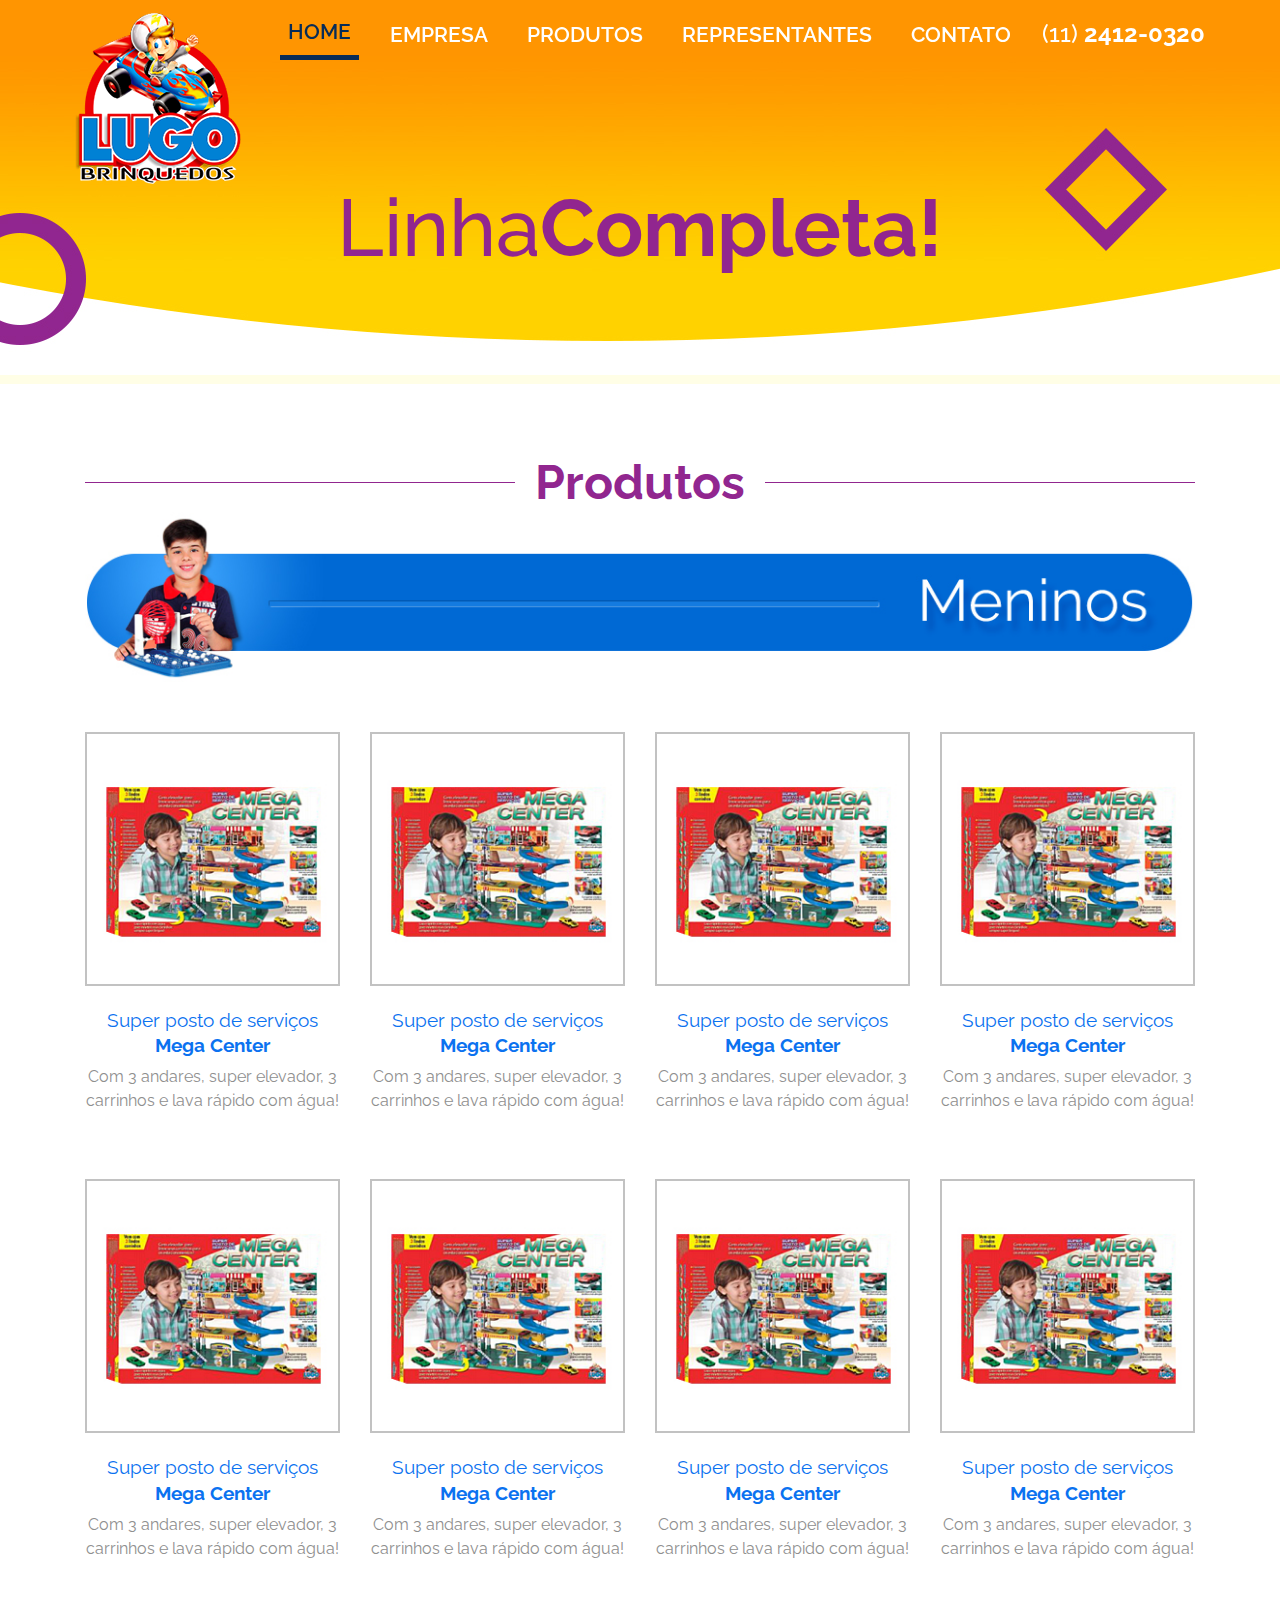
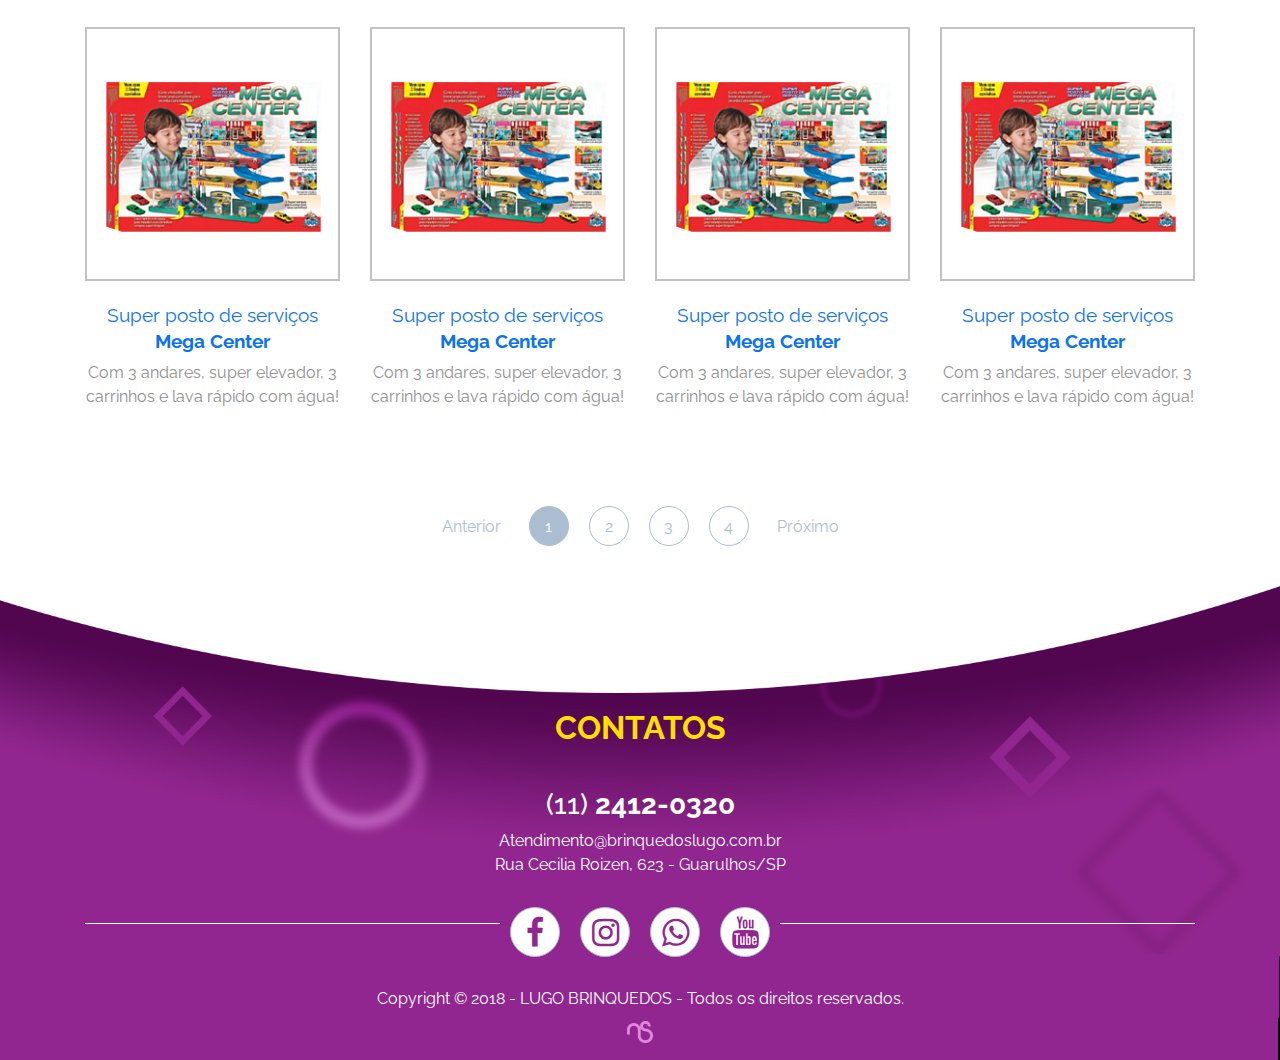
<file: produtos-meninos.html>
<!doctype html><html lang="pt-br"><head><!-- Required meta tags --><meta charset="utf-8"><meta name="viewport" content="width=device-width,initial-scale=1,shrink-to-fit=no"><!-- Bootstrap CSS --><link rel="stylesheet" href="https://maxcdn.bootstrapcdn.com/bootstrap/4.0.0/css/bootstrap.min.css" integrity="sha384-Gn5384xqQ1aoWXA+058RXPxPg6fy4IWvTNh0E263XmFcJlSAwiGgFAW/dAiS6JXm" crossorigin="anonymous"><link href="https://fonts.googleapis.com/css?family=Raleway:300,400,500,600,700" rel="stylesheet"><link rel="stylesheet" href="https://cdnjs.cloudflare.com/ajax/libs/font-awesome/4.7.0/css/font-awesome.min.css"><link rel="stylesheet" href="css/style.css"><title>Lugo Brinquedos</title></head><body><nav class="navbar navbar-expand-sm navbar-light fixed-top" data-toggle="affix"><div class="mx-auto d-sm-flex d-block flex-sm-nowrap navbar-menu"><a class="navbar-brand" href="#"><img src="../img/logo.png"></a><button class="navbar-toggler" type="button" data-toggle="collapse" data-target="#navbarsExample11" aria-expanded="false" aria-label="Toggle navigation"><span class="navbar-toggler-icon"></span></button><div class="collapse navbar-collapse text-center" id="navbarsExample11"><ul class="navbar-nav"><li class="nav-item active"><a class="link" href="#">Home</a></li><li class="nav-item"><a class="link" href="#">Empresa</a></li><li class="nav-item"><a class="link" href="#">Produtos</a></li><li class="nav-item"><a class="link" href="#">Representantes</a></li><li class="nav-item"><a class="link" href="#">Contato</a></li><li class="nav-item"><h4>(11) <strong>2412-0320</strong></h4></li></ul></div></div></nav><section id="bg-menu-produtos-meninos"><div class="container-fluid"><div class="row"><div class="col"><h1>Linha <strong>Completa!</strong></h1></div></div></div></section><section id="produtos-detalhes"><div class="container"><div class="row"><div class="col align-self-center titulo-detalhes-produtos"><hr><h2>Produtos</h2><hr></div></div></div></section><section id="img-genero-produto"><div class="container"><div class="row"><div class="col align-self-center"><img class="img-fluid" src="../img/Produtos-meninos.jpg"></div></div></div></section><section id="galeria-produtos"><div class="container"><div class="row"><div class="col-12 col-md-3"><div class="img-produto-unico"><a href="#"><img class="img-fluid mx-auto d-block image" src="../img/mega-center-brinquedo.jpg"><div class="middle"><div class="text"><i class="fa fa-plus"></i></div></div></a></div><div class="descricao-produto-unixo"><a href="#"><span>Super posto de serviços</span><h4>Mega Center</h4><p>Com 3 andares, super elevador, 3 carrinhos e lava rápido com água!</p></a></div></div><div class="col-12 col-md-3"><div class="img-produto-unico"><a href="#"><img class="img-fluid mx-auto d-block image" src="../img/mega-center-brinquedo.jpg"><div class="middle"><div class="text"><i class="fa fa-plus"></i></div></div></a></div><div class="descricao-produto-unixo"><a href="#"><span>Super posto de serviços</span><h4>Mega Center</h4><p>Com 3 andares, super elevador, 3 carrinhos e lava rápido com água!</p></a></div></div><div class="col-12 col-md-3"><div class="img-produto-unico"><a href="#"><img class="img-fluid mx-auto d-block image" src="../img/mega-center-brinquedo.jpg"><div class="middle"><div class="text"><i class="fa fa-plus"></i></div></div></a></div><div class="descricao-produto-unixo"><a href="#"><span>Super posto de serviços</span><h4>Mega Center</h4><p>Com 3 andares, super elevador, 3 carrinhos e lava rápido com água!</p></a></div></div><div class="col-12 col-md-3"><div class="img-produto-unico"><a href="#"><img class="img-fluid mx-auto d-block image" src="../img/mega-center-brinquedo.jpg"><div class="middle"><div class="text"><i class="fa fa-plus"></i></div></div></a></div><div class="descricao-produto-unixo"><a href="#"><span>Super posto de serviços</span><h4>Mega Center</h4><p>Com 3 andares, super elevador, 3 carrinhos e lava rápido com água!</p></a></div></div><div class="col-12 col-md-3"><div class="img-produto-unico"><a href="#"><img class="img-fluid mx-auto d-block image" src="../img/mega-center-brinquedo.jpg"><div class="middle"><div class="text"><i class="fa fa-plus"></i></div></div></a></div><div class="descricao-produto-unixo"><a href="#"><span>Super posto de serviços</span><h4>Mega Center</h4><p>Com 3 andares, super elevador, 3 carrinhos e lava rápido com água!</p></a></div></div><div class="col-12 col-md-3"><div class="img-produto-unico"><a href="#"><img class="img-fluid mx-auto d-block image" src="../img/mega-center-brinquedo.jpg"><div class="middle"><div class="text"><i class="fa fa-plus"></i></div></div></a></div><div class="descricao-produto-unixo"><a href="#"><span>Super posto de serviços</span><h4>Mega Center</h4><p>Com 3 andares, super elevador, 3 carrinhos e lava rápido com água!</p></a></div></div><div class="col-12 col-md-3"><div class="img-produto-unico"><a href="#"><img class="img-fluid mx-auto d-block image" src="../img/mega-center-brinquedo.jpg"><div class="middle"><div class="text"><i class="fa fa-plus"></i></div></div></a></div><div class="descricao-produto-unixo"><a href="#"><span>Super posto de serviços</span><h4>Mega Center</h4><p>Com 3 andares, super elevador, 3 carrinhos e lava rápido com água!</p></a></div></div><div class="col-12 col-md-3"><div class="img-produto-unico"><a href="#"><img class="img-fluid mx-auto d-block image" src="../img/mega-center-brinquedo.jpg"><div class="middle"><div class="text"><i class="fa fa-plus"></i></div></div></a></div><div class="descricao-produto-unixo"><a href="#"><span>Super posto de serviços</span><h4>Mega Center</h4><p>Com 3 andares, super elevador, 3 carrinhos e lava rápido com água!</p></a></div></div><div class="col-12 col-md-3"><div class="img-produto-unico"><a href="#"><img class="img-fluid mx-auto d-block image" src="../img/mega-center-brinquedo.jpg"><div class="middle"><div class="text"><i class="fa fa-plus"></i></div></div></a></div><div class="descricao-produto-unixo"><a href="#"><span>Super posto de serviços</span><h4>Mega Center</h4><p>Com 3 andares, super elevador, 3 carrinhos e lava rápido com água!</p></a></div></div><div class="col-12 col-md-3"><div class="img-produto-unico"><a href="#"><img class="img-fluid mx-auto d-block image" src="../img/mega-center-brinquedo.jpg"><div class="middle"><div class="text"><i class="fa fa-plus"></i></div></div></a></div><div class="descricao-produto-unixo"><a href="#"><span>Super posto de serviços</span><h4>Mega Center</h4><p>Com 3 andares, super elevador, 3 carrinhos e lava rápido com água!</p></a></div></div><div class="col-12 col-md-3"><div class="img-produto-unico"><a href="#"><img class="img-fluid mx-auto d-block image" src="../img/mega-center-brinquedo.jpg"><div class="middle"><div class="text"><i class="fa fa-plus"></i></div></div></a></div><div class="descricao-produto-unixo"><a href="#"><span>Super posto de serviços</span><h4>Mega Center</h4><p>Com 3 andares, super elevador, 3 carrinhos e lava rápido com água!</p></a></div></div><div class="col-12 col-md-3"><div class="img-produto-unico"><a href="#"><img class="img-fluid mx-auto d-block image" src="../img/mega-center-brinquedo.jpg"><div class="middle"><div class="text"><i class="fa fa-plus"></i></div></div></a></div><div class="descricao-produto-unixo"><a href="#"><span>Super posto de serviços</span><h4>Mega Center</h4><p>Com 3 andares, super elevador, 3 carrinhos e lava rápido com água!</p></a></div></div></div></div></section><section id="paginacao"><div class="container"><div class="row justify-content-md-center"><div class="col-md-auto"><div class="pagination p1"><ul><a class="anterior" href="#"><li>Anterior</li></a><a class="is-active numero" href="#"><li>1</li></a><a class="numero" href="#"><li>2</li></a><a class="numero" href="#"><li>3</li></a><a class="numero" href="#"><li>4</li></a><a class="proximo" href="#"><li>Próximo</li></a></ul></div></div></div></div></section><section id="footer"><div class="container"><div class="row"><div class="col align-self-center"><div class="footer" id="footer-paginas"><h2>Contatos</h2><h3>(11) <strong>2412-0320</strong></h3><p>Atendimento@brinquedoslugo.com.br</p><p>Rua Cecilia Roizen, 623 - Guarulhos/SP</p><div class="social"><hr><a href="#"><i class="fa fa-2x fa-facebook-f"></i></a> <a href="#"><i class="fa fa-2x fa-instagram"></i></a> <a href="#"><i class="fa fa-2x fa-whatsapp"></i></a> <a href="#"><i class="fa fa-2x fa-youtube"></i></a><hr></div><p>Copyright © 2018 - LUGO BRINQUEDOS - Todos os direitos reservados.</p><a href="#"><img class="img-fluid img-assintura" src="../img/assintaura.png"></a></div></div></div></div></section><!-- Optional JavaScript --><!-- jQuery first, then Popper.js, then Bootstrap JS --><script src="https://code.jquery.com/jquery-3.2.1.slim.min.js" integrity="sha384-KJ3o2DKtIkvYIK3UENzmM7KCkRr/rE9/Qpg6aAZGJwFDMVNA/GpGFF93hXpG5KkN" crossorigin="anonymous"></script><script src="https://cdnjs.cloudflare.com/ajax/libs/popper.js/1.12.9/umd/popper.min.js" integrity="sha384-ApNbgh9B+Y1QKtv3Rn7W3mgPxhU9K/ScQsAP7hUibX39j7fakFPskvXusvfa0b4Q" crossorigin="anonymous"></script><script src="https://maxcdn.bootstrapcdn.com/bootstrap/4.0.0/js/bootstrap.min.js" integrity="sha384-JZR6Spejh4U02d8jOt6vLEHfe/JQGiRRSQQxSfFWpi1MquVdAyjUar5+76PVCmYl" crossorigin="anonymous"></script><script src="js/app.js" type="text/javascript"></script></body></html>
</file>
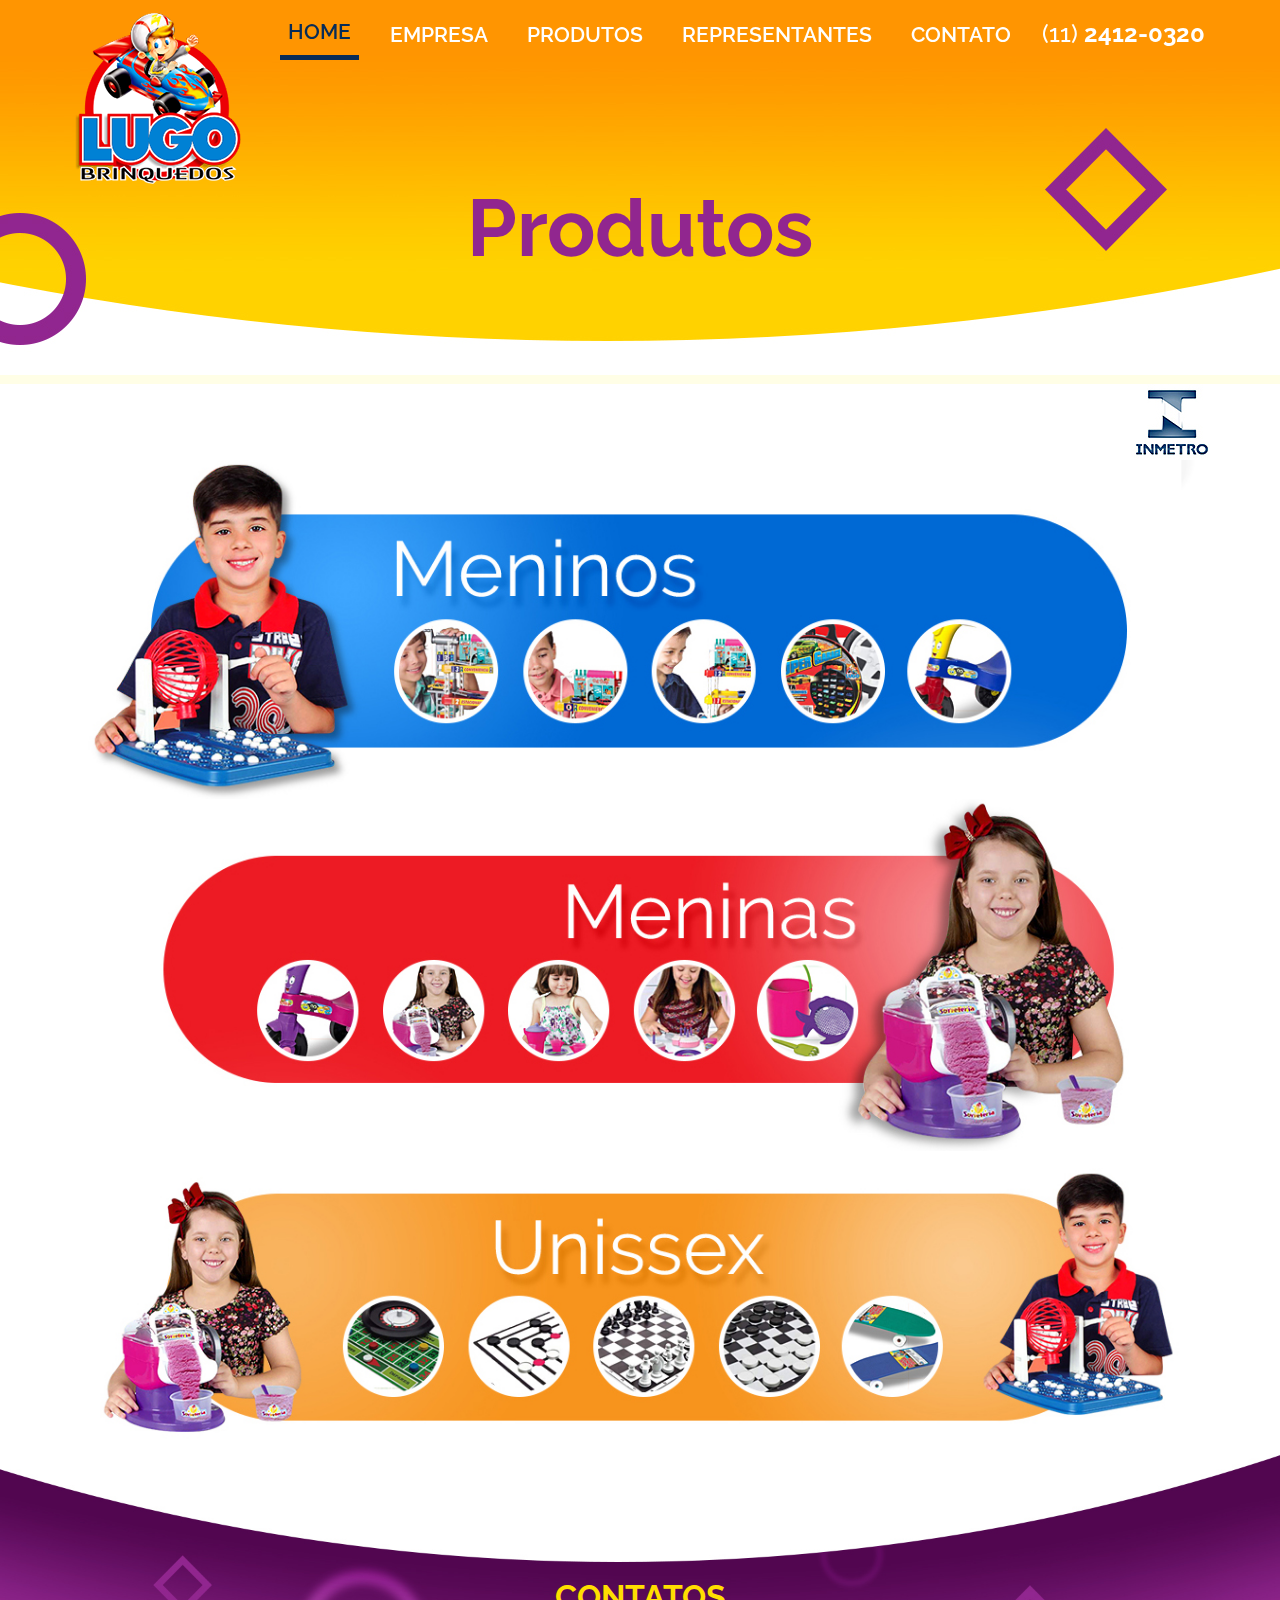
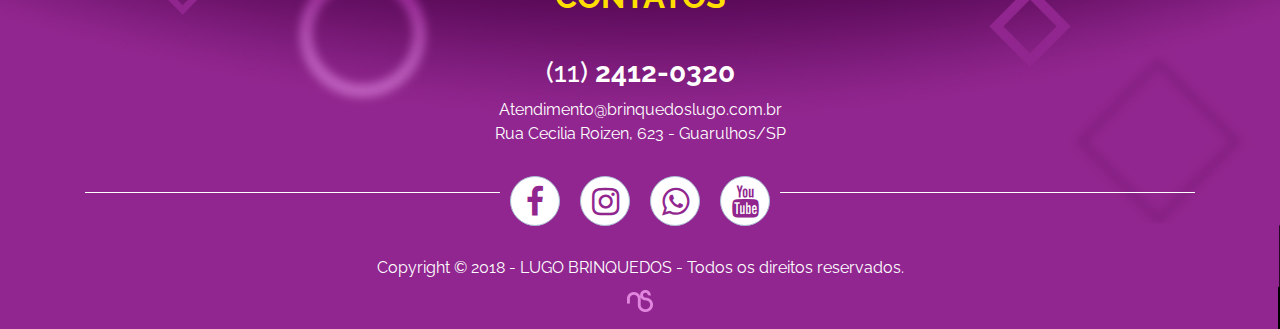
<file: produtos.html>
<!doctype html><html lang="pt-br"><head><!-- Required meta tags --><meta charset="utf-8"><meta name="viewport" content="width=device-width,initial-scale=1,shrink-to-fit=no"><!-- Bootstrap CSS --><link rel="stylesheet" href="https://maxcdn.bootstrapcdn.com/bootstrap/4.0.0/css/bootstrap.min.css" integrity="sha384-Gn5384xqQ1aoWXA+058RXPxPg6fy4IWvTNh0E263XmFcJlSAwiGgFAW/dAiS6JXm" crossorigin="anonymous"><link href="https://fonts.googleapis.com/css?family=Raleway:300,400,500,600,700" rel="stylesheet"><link rel="stylesheet" href="https://cdnjs.cloudflare.com/ajax/libs/font-awesome/4.7.0/css/font-awesome.min.css"><link rel="stylesheet" href="css/style.css"><title>Lugo Brinquedos</title></head><body><nav class="navbar navbar-expand-sm navbar-light fixed-top" data-toggle="affix"><div class="mx-auto d-sm-flex d-block flex-sm-nowrap navbar-menu"><a class="navbar-brand" href="#"><img class="mx-auto d-block" src="../img/logo.png"></a><button class="navbar-toggler" type="button" data-toggle="collapse" data-target="#navbarsExample11" aria-expanded="false" aria-label="Toggle navigation"><span class="navbar-toggler-icon"></span></button><div class="collapse navbar-collapse text-center" id="navbarsExample11"><ul class="navbar-nav"><li class="nav-item active"><a class="link" href="#">Home</a></li><li class="nav-item"><a class="link" href="#">Empresa</a></li><li class="nav-item"><a class="link" href="#">Produtos</a></li><li class="nav-item"><a class="link" href="#">Representantes</a></li><li class="nav-item"><a class="link" href="#">Contato</a></li><li class="nav-item"><h4>(11) <strong>2412-0320</strong></h4></li></ul></div></div></nav><section id="bg-menu-produtos"><div class="container-fluid"><div class="row"><div class="col"><h1><strong>Produtos</strong></h1></div></div></div></section><section id="inmetro" class="hidden-md-down"><div class="container"><div class="row d-flex flex-row-reverse"><div class="img-inmetro"><img class="img-fluid" src="../img/inmetro.jpg"></div></div></div></section><section id="categoria-produtos"><div class="container"><div class="row"><div class="menino"><div class="col"><a href="#"><img class="img-fluid" src="../img/meninos.jpg"></a></div></div></div><div class="menina"><div class="col"><a href="#"><img class="img-fluid" src="../img/meninas.jpg"></a></div></div><div class="unisex"><div class="col"><a href="#"><img class="img-fluid" src="../img/unisex.jpg"></a></div></div></div></section><section id="inmetro-2" class="hidden-md-up"><div class="container"><div class="row"><div class="col align-self-center"><div class="img-inmetro"><img class="img-fluid" src="../img/inmetro.jpg"></div></div></div></div></section><section id="footer"><div class="container"><div class="row"><div class="col align-self-center"><div class="footer" id="footer-paginas"><h2>Contatos</h2><h3>(11) <strong>2412-0320</strong></h3><p>Atendimento@brinquedoslugo.com.br</p><p>Rua Cecilia Roizen, 623 - Guarulhos/SP</p><div class="social"><hr><a href="#"><i class="fa fa-2x fa-facebook-f"></i></a> <a href="#"><i class="fa fa-2x fa-instagram"></i></a> <a href="#"><i class="fa fa-2x fa-whatsapp"></i></a> <a href="#"><i class="fa fa-2x fa-youtube"></i></a><hr></div><p>Copyright © 2018 - LUGO BRINQUEDOS - Todos os direitos reservados.</p><a href="#"><img class="img-fluid img-assintura" src="../img/assintaura.png"></a></div></div></div></div></section><!-- Optional JavaScript --><!-- jQuery first, then Popper.js, then Bootstrap JS --><script src="https://code.jquery.com/jquery-3.2.1.slim.min.js" integrity="sha384-KJ3o2DKtIkvYIK3UENzmM7KCkRr/rE9/Qpg6aAZGJwFDMVNA/GpGFF93hXpG5KkN" crossorigin="anonymous"></script><script src="https://cdnjs.cloudflare.com/ajax/libs/popper.js/1.12.9/umd/popper.min.js" integrity="sha384-ApNbgh9B+Y1QKtv3Rn7W3mgPxhU9K/ScQsAP7hUibX39j7fakFPskvXusvfa0b4Q" crossorigin="anonymous"></script><script src="https://maxcdn.bootstrapcdn.com/bootstrap/4.0.0/js/bootstrap.min.js" integrity="sha384-JZR6Spejh4U02d8jOt6vLEHfe/JQGiRRSQQxSfFWpi1MquVdAyjUar5+76PVCmYl" crossorigin="anonymous"></script><script src="js/app.js" type="text/javascript"></script></body></html>
</file>
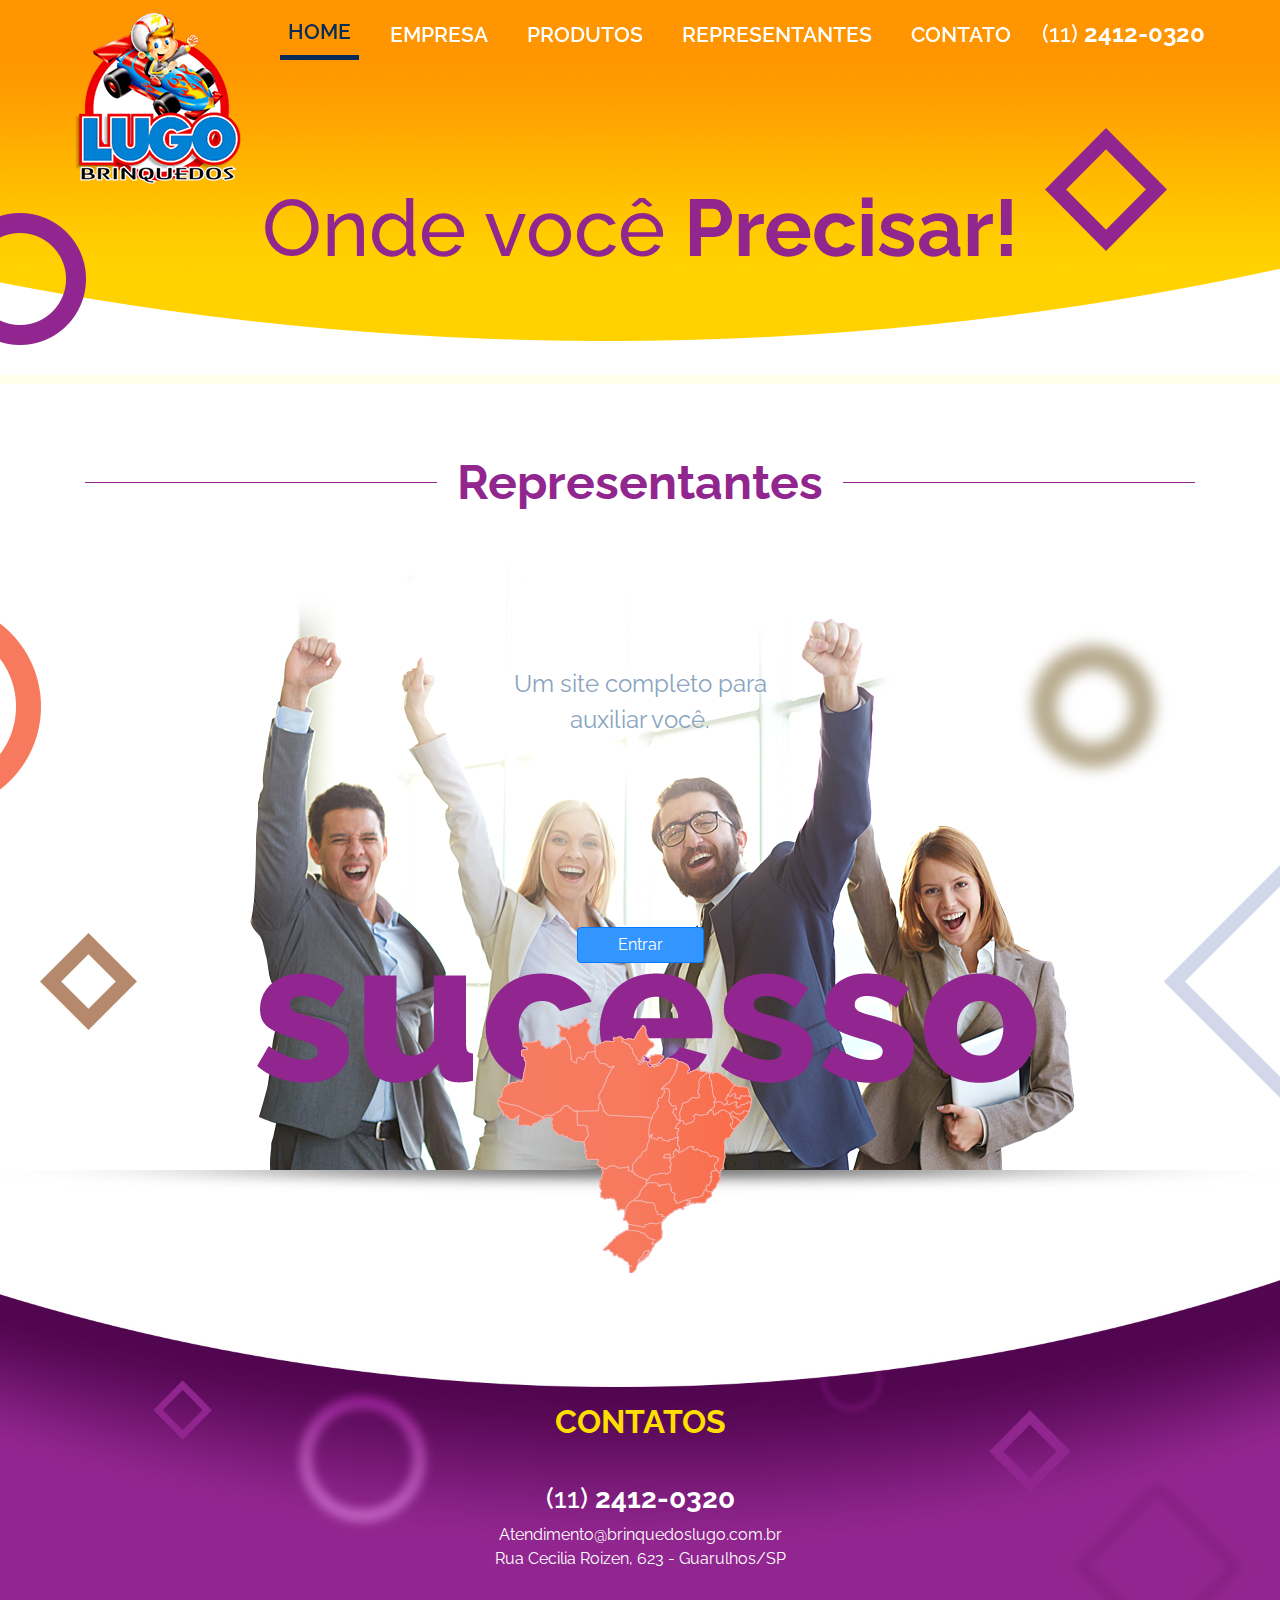
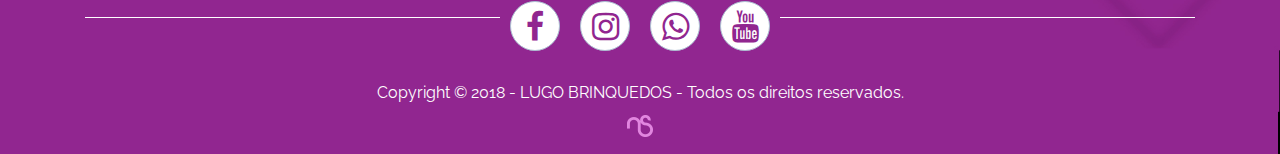
<file: representantes.html>
<!doctype html><html lang="pt-br"><head><!-- Required meta tags --><meta charset="utf-8"><meta name="viewport" content="width=device-width,initial-scale=1,shrink-to-fit=no"><!-- Bootstrap CSS --><link rel="stylesheet" href="https://maxcdn.bootstrapcdn.com/bootstrap/4.0.0/css/bootstrap.min.css" integrity="sha384-Gn5384xqQ1aoWXA+058RXPxPg6fy4IWvTNh0E263XmFcJlSAwiGgFAW/dAiS6JXm" crossorigin="anonymous"><link href="https://fonts.googleapis.com/css?family=Raleway:300,400,500,600,700" rel="stylesheet"><link rel="stylesheet" href="https://cdnjs.cloudflare.com/ajax/libs/font-awesome/4.7.0/css/font-awesome.min.css"><link href="//maxcdn.bootstrapcdn.com/font-awesome/4.5.0/css/font-awesome.min.css" rel="stylesheet"><link rel="stylesheet" href="css/style.css"><title>Lugo Brinquedos</title></head><body><nav class="navbar navbar-expand-sm navbar-light fixed-top" data-toggle="affix"><div class="mx-auto d-sm-flex d-block flex-sm-nowrap navbar-menu"><a class="navbar-brand" href="#"><img src="../img/logo.png"></a><button class="navbar-toggler" type="button" data-toggle="collapse" data-target="#navbarsExample11" aria-expanded="false" aria-label="Toggle navigation"><span class="navbar-toggler-icon"></span></button><div class="collapse navbar-collapse text-center" id="navbarsExample11"><ul class="navbar-nav"><li class="nav-item active"><a class="link" href="#">Home</a></li><li class="nav-item"><a class="link" href="#">Empresa</a></li><li class="nav-item"><a class="link" href="#">Produtos</a></li><li class="nav-item"><a class="link" href="#">Representantes</a></li><li class="nav-item"><a class="link" href="#">Contato</a></li><li class="nav-item"><h4>(11) <strong>2412-0320</strong></h4></li></ul></div></div></nav><section id="bg-menu-detalhes-produto"><div class="container-fluid"><div class="row"><div class="col"><h1>Onde você <strong>&nbsp;Precisar!</strong></h1></div></div></div></section><section id="produtos-detalhes"><div class="container"><div class="row"><div class="col align-self-center titulo-detalhes-produtos"><hr><h2>Representantes</h2><hr></div></div></div></section><section id="conteudo-representantes"><div class="container"><div class="row justify-content-center"><div class="conteudo"><div class="col"><p>Um site completo para</p><p>auxiliar você.</p></div><div class="col"><button type="button" class="btn btn-primary">Entrar</button></div></div></div></div></section><section id="botao-entrar-mobile"><div class="container"><div class="row justify-content-center"><div class="img-representantes"><div class="col"><img class="img-fluid" src="../img/img-representante-mobile.jpg"></div></div><div class="botao-entrar-mobile"><div class="col"><button type="button" class="btn btn-primary">Entrar</button></div></div></div></div></section><section id="footer"><div class="container"><div class="row"><div class="col align-self-center"><div class="footer" id="footer-paginas"><h2>Contatos</h2><h3>(11) <strong>2412-0320</strong></h3><p>Atendimento@brinquedoslugo.com.br</p><p>Rua Cecilia Roizen, 623 - Guarulhos/SP</p><div class="social"><hr><a href="#"><i class="fa fa-2x fa-facebook-f"></i></a> <a href="#"><i class="fa fa-2x fa-instagram"></i></a> <a href="#"><i class="fa fa-2x fa-whatsapp"></i></a> <a href="#"><i class="fa fa-2x fa-youtube"></i></a><hr></div><p>Copyright © 2018 - LUGO BRINQUEDOS - Todos os direitos reservados.</p><a href="#"><img class="img-fluid img-assintura" src="../img/assintaura.png"></a></div></div></div></div></section><!-- Optional JavaScript --><!-- jQuery first, then Popper.js, then Bootstrap JS --><script src="https://code.jquery.com/jquery-3.2.1.slim.min.js" integrity="sha384-KJ3o2DKtIkvYIK3UENzmM7KCkRr/rE9/Qpg6aAZGJwFDMVNA/GpGFF93hXpG5KkN" crossorigin="anonymous"></script><script src="https://maxcdn.bootstrapcdn.com/bootstrap/4.0.0/js/bootstrap.min.js" integrity="sha384-JZR6Spejh4U02d8jOt6vLEHfe/JQGiRRSQQxSfFWpi1MquVdAyjUar5+76PVCmYl" crossorigin="anonymous"></script><script src="https://cdnjs.cloudflare.com/ajax/libs/popper.js/1.12.9/umd/popper.min.js" integrity="sha384-ApNbgh9B+Y1QKtv3Rn7W3mgPxhU9K/ScQsAP7hUibX39j7fakFPskvXusvfa0b4Q" crossorigin="anonymous"></script><script src="js/app.js" type="text/javascript"></script></body></html>
</file>
<file: css/style.css>
.navbar {
  top: 0;
  position: fixed;
  max-width: 100vw;
  transition: all 305ms;
  width: 100vw;
  z-index: 1000; }
  .navbar .navbar-menu {
    align-items: flex-start; }
  .navbar .navbar-nav {
    align-items: center; }
  .navbar .active {
    border-bottom: 5px solid #082c57; }
    .navbar .active .link {
      color: #082c57 !important; }
  .navbar .nav-item {
    margin-left: 23px; }
    .navbar .nav-item .link {
      font-size: 1.3em;
      font-weight: 600;
      color: #ffffff;
      text-decoration: none;
      padding: .5rem .5rem;
      display: block;
      text-transform: uppercase; }
      .navbar .nav-item .link:hover {
        color: #082c57; }
    .navbar .nav-item h4 {
      margin: 0px;
      color: #ffffff; }

@media (max-width: 500px) {
  .navbar {
    position: relative; } }

.menu-hover {
  background-color: rgba(253, 148, 38, 0.7);
  font-size: 80%;
  font-weight: 400; }
  .menu-hover .navbar-brand img {
    width: 40% !important; }
  .menu-hover .navbar-menu {
    align-items: center !important; }

@media screen and (max-width: 800px) {
  .navbar-toggler {
    position: relative;
    float: right;
    padding: 9px 10px;
    margin-bottom: 8px;
    background-color: transparent;
    background-image: none; }
  .navbar-brand {
    margin-left: 55px;
    margin-right: 0px; } }

#search {
  margin-top: 15px; }
  #search .input-group {
    border: 1px solid #ced4da; }
  #search #formSearch {
    background-color: #e0e0e0;
    height: 68px; }
    #search #formSearch i {
      color: #0b72f0; }
  #search .form-control {
    border: 0px !important;
    outline-style: none;
    box-shadow: none;
    border-color: transparent; }
  #search .input-group-text {
    border: 0px !important; }
  #search .btn {
    border: 0px !important;
    padding: 0px !important; }
    #search .btn #formSearch:hover {
      background-color: #e5e5e5; }

.destaques {
  margin-top: 40px; }
  .destaques .meninos {
    color: #0b72f0; }
  .destaques .meninas {
    color: #f15092; }
  .destaques .unisex {
    color: #fd7202; }
  .destaques .cima {
    margin-bottom: 32px; }
  .destaques .baixo {
    margin-top: 32px; }
  .destaques h2 {
    text-align: center;
    font-weight: bold;
    font-size: 3em;
    text-transform: uppercase; }

@media (max-width: 500px) {
  #destaques {
    background-image: none !important; }
  .brinquedos {
    padding-top: 0px !important;
    display: block !important; } }

#destaques {
  background-image: url(../img/middle-2.jpg);
  background-size: 100%;
  height: auto;
  align-items: center;
  display: flex;
  flex-direction: row;
  flex-wrap: wrap;
  justify-content: center;
  background-repeat: no-repeat; }

.brinquedos {
  display: flex;
  align-items: center;
  padding-top: 335px; }
  .brinquedos h2 {
    color: #ffffff;
    font-size: 2.8em;
    font-weight: bold;
    text-transform: uppercase; }
  .brinquedos p {
    color: #ffffff; }
  .brinquedos .btn-alert {
    background-color: #fd7202;
    color: #ffffff;
    font-size: 1.3em;
    font-weight: 500;
    padding: .8rem 2rem; }
    .brinquedos .btn-alert:hover {
      background-color: #e46702; }
  .brinquedos h2, .brinquedos p, .brinquedos .btn-alert {
    margin-left: 80px; }

.brinquedos-2 {
  display: flex;
  align-items: center;
  padding-top: 100px; }
  .brinquedos-2 h2 {
    color: #ffffff;
    font-size: 2.8em;
    font-weight: bold;
    text-transform: uppercase; }
  .brinquedos-2 p {
    color: #ffffff; }
  .brinquedos-2 .btn-alert {
    background-color: #fd7202;
    color: #ffffff;
    font-size: 1.3em;
    font-weight: 500;
    padding: .8rem 2rem; }
    .brinquedos-2 .btn-alert:hover {
      background-color: #e46702; }
  .brinquedos-2 h2, .brinquedos-2 p, .brinquedos-2 .btn-alert {
    margin-left: 80px; }

.cassino {
  margin-top: 100px; }

.footer {
  margin-top: 1150px;
  text-align: center;
  padding-bottom: 30px; }
  .footer a {
    text-decoration: none;
    color: #ffffff; }
  .footer h2 {
    color: #ffffff;
    font-weight: bold;
    text-transform: uppercase;
    margin-bottom: 40px; }
  .footer p {
    color: #ffffff;
    margin: 0px;
    font-size: 1em; }
  .footer h3 {
    color: #ffffff; }
  .footer .social {
    padding: 30px 0;
    display: flex;
    justify-content: space-between; }
    .footer .social i {
      margin: 0px 22px; }
    .footer .social a {
      color: #ffffff; }
      .footer .social a:hover {
        color: #ffffff; }
    .footer .social hr {
      width: 100%;
      border-color: #ffffff; }

#footer {
  background-image: url(../img/footer-paginas.jpg);
  background-size: 100%;
  width: 100%;
  height: auto;
  align-items: center;
  display: flex;
  flex-direction: row;
  flex-wrap: wrap;
  justify-content: center;
  background-repeat: no-repeat; }

#footer-mobile {
  display: none; }

.img-assintura {
  margin-top: 10px; }

#footer-paginas h2 {
  color: #ffde00; }

#footer-paginas .fa {
  width: 50px;
  height: 50px;
  line-height: 50px;
  padding: 0;
  background-color: #ffffff;
  text-align: center;
  border: 1px solid #abbed1;
  color: #91268f;
  border-radius: 100%;
  margin: 0 10px; }

@media screen and (max-width: 1889px) {
  .cassino {
    margin-top: 50px; } }

@media screen and (max-width: 1853px) {
  .cassino {
    margin-top: 20px; } }

@media screen and (max-width: 1843px) {
  .footer {
    margin-top: 1100px;
    padding-bottom: 80px; } }

@media screen and (max-width: 1820px) {
  .footer {
    margin-top: 1050px !important;
    padding-bottom: 65px; } }

@media screen and (max-width: 1805px) {
  .footer {
    margin-top: 1100px !important;
    padding-bottom: 65px; }
  .brinquedos-2 {
    padding-top: 50px; } }

@media screen and (max-width: 1781px) {
  .footer {
    margin-top: 1050px !important;
    padding-bottom: 65px; } }

@media screen and (max-width: 1756px) {
  .footer {
    margin-top: 1010px !important;
    padding-bottom: 65px; } }

@media screen and (max-width: 1722px) {
  .footer {
    margin-top: 1000px !important;
    padding-bottom: 20px; }
  .brinquedos {
    padding-top: 300px; } }

@media screen and (max-width: 1696px) {
  .footer {
    margin-top: 950px !important;
    padding-bottom: 20px; } }

@media screen and (max-width: 1668px) {
  .footer {
    margin-top: 950px !important;
    padding-bottom: 40px; }
  .brinquedos {
    padding-top: 250px; } }

@media screen and (max-width: 1643px) {
  .footer {
    margin-top: 888px !important; } }

@media screen and (max-width: 1615px) {
  .footer {
    margin-top: 890px !important; }
  .brinquedos {
    padding-top: 200px; } }

@media screen and (max-width: 1585px) {
  .footer {
    margin-top: 850px !important;
    padding-bottom: 30px; } }

@media screen and (max-width: 1565px) {
  .footer {
    margin-top: 800px !important;
    padding-bottom: 25px; }
  .brinquedos-2, .brinquedos {
    display: flex;
    justify-content: flex-end; } }

@media screen and (max-width: 1538px) {
  .footer {
    margin-top: 760px !important;
    padding-bottom: 30px; } }

@media screen and (max-width: 1517px) {
  .footer {
    margin-top: 760px !important; }
  .destaques {
    margin-top: 10px; } }

@media screen and (max-width: 1500px) {
  .footer {
    margin-top: 725px !important; } }

@media screen and (max-width: 1480px) {
  #destaques {
    background-image: url(../img/middle.jpg); }
  .footer {
    margin-top: 720px !important; }
  .brinquedos {
    padding-top: 280px; } }

@media screen and (max-width: 1465px) {
  #destaques {
    background-image: url(../img/middle.jpg); }
  .footer {
    margin-top: 700px !important;
    padding-bottom: 20px; } }

@media screen and (max-width: 1450px) {
  #destaques {
    background-image: url(../img/middle.jpg); }
  .footer {
    margin-top: 750px !important; }
  .brinquedos-2 {
    padding-top: 30px; } }

@media screen and (max-width: 1445px) {
  #destaques {
    background-image: url(../img/middle.jpg); }
  .footer {
    margin-top: 720px !important; }
  .brinquedos-2 {
    padding-top: 30px; } }

@media screen and (max-width: 1433px) {
  #destaques {
    background-image: url(../img/middle.jpg); }
  .footer {
    margin-top: 700px !important; }
  .brinquedos-2 {
    padding-top: 20px; } }

@media screen and (max-width: 1419px) {
  #destaques {
    background-image: url(../img/middle.jpg); }
  .footer {
    margin-top: 700px !important;
    padding-bottom: 20px; }
  .brinquedos-2 {
    padding-top: 10px; } }

@media screen and (max-width: 1403px) {
  #destaques {
    background-image: url(../img/middle.jpg); }
  .footer {
    margin-top: 690px !important;
    padding-bottom: 10px; }
  .brinquedos-2 {
    padding-top: 10px; } }

@media screen and (max-width: 1392px) {
  #destaques {
    background-image: url(../img/middle.jpg); }
  .footer {
    margin-top: 805px !important;
    padding-bottom: 10px; }
  .brinquedos-2 {
    padding-top: 50px;
    max-width: 905px; }
  .brinquedos {
    max-width: 905px;
    padding-top: 285px; } }

@media screen and (max-width: 1382px) {
  #destaques {
    background-image: url(../img/middle.jpg); }
  .footer {
    margin-top: 780px !important;
    padding-bottom: 10px; }
  .brinquedos-2 {
    padding-top: 50px; } }

@media screen and (max-width: 1373px) {
  #destaques {
    background-image: url(../img/middle.jpg); }
  .footer {
    margin-top: 760px !important;
    padding-bottom: 10px; }
  .brinquedos-2 {
    padding-top: 50px; } }

@media screen and (max-width: 1365px) {
  #destaques {
    background-image: url(../img/middle-3.jpg); }
  .footer {
    margin-top: 740px !important;
    padding-bottom: 10px; }
  .brinquedos-2 {
    padding-top: 50px; } }

@media screen and (max-width: 1365px) {
  #destaques {
    background-image: url(../img/middle-3.jpg); }
  .footer {
    margin-top: 940px !important; }
    .footer .social {
      padding-bottom: 30px; }
  .brinquedos-2 {
    padding-top: 50px; } }

@media screen and (max-width: 1348px) {
  #destaques {
    background-image: url(../img/middle-3.jpg); }
  .footer {
    margin-top: 900px !important; }
    .footer .social {
      padding-bottom: 30px; }
  .brinquedos-2 {
    padding-top: 50px; } }

@media screen and (max-width: 1327px) {
  #destaques {
    background-image: url(../img/middle-3.jpg); }
  .footer {
    margin-top: 820px !important;
    padding-bottom: 20px; }
    .footer .social {
      padding-bottom: 30px; }
  .brinquedos-2 {
    padding-top: 50px; } }

@media screen and (max-width: 1295px) {
  #destaques {
    background-image: url(../img/middle-3.jpg); }
  .footer {
    margin-top: 760px !important;
    padding-bottom: 20px; }
    .footer .social {
      padding-bottom: 30px; }
  .brinquedos-2 {
    padding-top: 50px; } }

@media screen and (max-width: 1230px) {
  #destaques {
    background-image: url(../img/middle-3.jpg); }
  .footer {
    margin-top: 620px !important;
    padding-bottom: 0px; }
    .footer .social {
      padding-bottom: 30px; }
  .brinquedos-2 {
    padding-top: 50px; } }

@media screen and (max-width: 1171px) {
  #destaques {
    background-image: url(../img/middle-3.jpg); }
  .footer {
    margin-top: 540px !important;
    padding-bottom: 0px; }
    .footer .social {
      padding-bottom: 30px; }
  .brinquedos-2 {
    padding-top: 50px; } }

@media screen and (max-width: 1134px) {
  #destaques {
    background-image: url(../img/middle-3.jpg); }
  .footer {
    margin-top: 480px !important;
    padding-bottom: 0px; }
    .footer .social {
      padding-bottom: 30px; }
  .brinquedos-2 {
    padding-top: 50px; } }

@media screen and (max-width: 1104px) {
  #destaques {
    background-image: url(../img/middle-3.jpg); }
  .footer {
    margin-top: 420px !important;
    padding-bottom: 0px; }
    .footer .social {
      padding-bottom: 30px; }
  .brinquedos-2 {
    padding-top: 50px; } }

@media screen and (max-width: 1075px) {
  #destaques {
    background-image: url(../img/middle-3.jpg); }
  .footer {
    margin-top: 500px !important;
    padding-bottom: 0px; }
    .footer .social {
      padding-bottom: 30px; }
  .brinquedos-2 {
    padding-top: 50px; } }

@media screen and (max-width: 1056px) {
  #destaques {
    background-image: url(../img/middle-3.jpg); }
  .footer {
    margin-top: 500px !important;
    padding-bottom: 0px; }
    .footer .social {
      padding-bottom: 30px; }
  .brinquedos-2 {
    padding-top: 40px; } }

@media screen and (max-width: 1045px) {
  #destaques {
    background-image: url(../img/middle-3.jpg); }
  .footer {
    margin-top: 480px !important;
    padding-bottom: 0px; }
    .footer h2 {
      margin-bottom: 30px; }
    .footer .social {
      padding-bottom: 30px; }
  .brinquedos-2 {
    padding-top: 30px; } }

@media screen and (max-width: 1017px) {
  #destaques {
    background-image: url(../img/middle-3.jpg); }
  .footer {
    margin-top: 480px !important;
    padding-bottom: 0px; }
    .footer h2 {
      margin-bottom: 30px; }
    .footer .social {
      padding-bottom: 30px; }
  .brinquedos-2 {
    padding-top: 20px; } }

@media screen and (max-width: 1003px) {
  #destaques {
    background-image: url(../img/middle-3.jpg); }
  .footer {
    margin-top: 440px !important;
    padding-bottom: 0px; }
    .footer h2 {
      margin-bottom: 30px; }
    .footer .social {
      padding-bottom: 30px; }
  .brinquedos-2 {
    padding-top: 20px; } }

@media screen and (max-width: 991px) {
  #destaques {
    background-image: url(../img/middle-3.jpg); }
  .footer {
    margin-top: 560px !important;
    padding-bottom: 0px; }
    .footer h2 {
      margin-bottom: 30px; }
    .footer .social {
      padding-bottom: 30px; }
  .brinquedos-2 {
    padding-top: 20px; } }

#brinquedos-mobile {
  display: none; }

@media screen and (max-width: 991px) {
  #footer {
    background-image: url(../img/footer-mobile.jpg) !important;
    background-attachment: fixed;
    background-size: cover; }
  #destaques {
    background-image: none; }
    #destaques .brinquedos-desktop, #destaques .footer-desktop {
      display: none !important; }
  .footer-mobile {
    display: block !important; }
  #brinquedos-mobile {
    display: block !important;
    background-image: url(../img/background-middle-3.jpg);
    height: 100%;
    background-color: #fffee6;
    background-position: center top;
    background-repeat: no-repeat;
    padding: 0px 0 100px 0;
    background-color: #1483D1 !important;
    margin-top: 50px; }
    #brinquedos-mobile .brinquedos {
      margin: 50px 0; }
      #brinquedos-mobile .brinquedos h2, #brinquedos-mobile .brinquedos p {
        margin-left: 0px !important; }
      #brinquedos-mobile .brinquedos h2 {
        text-align: center !important; }
  .footer {
    margin-top: 540px !important;
    padding-bottom: 0px; } }

#img-criancas-mobile {
  display: none; }

.footer-mobile {
  display: none; }

@media screen and (max-width: 991px) {
  #img-criancas-mobile {
    display: block !important; }
    #img-criancas-mobile .col {
      padding: 0px; } }

@media screen and (max-width: 800px) {
  #produtos-detalhes h2 {
    font-size: 2em !important; } }

@media screen and (max-width: 500px) {
  #form-contato .nav-item:nth-of-type(1) {
    margin: 0px !important; }
  #paginacao .p1 .numero {
    width: 30px !important;
    height: 30px !important;
    line-height: 30px !important; } }

/* Footer Paginas */
@media screen and (min-width: 1801px) {
  #footer {
    background-image: url(../img/footer-paginas-2.jpg); }
    #footer .footer {
      margin-top: 175px !important;
      padding-bottom: 10px !important; } }

@media screen and (max-width: 1800px) {
  #footer {
    background-image: url(../img/footer-paginas-2.jpg); }
    #footer .footer {
      margin-top: 170px !important;
      padding-bottom: 15px !important; } }

@media screen and (max-width: 1729px) {
  #footer .footer {
    margin-top: 165px !important;
    padding-bottom: 20px !important; } }

@media screen and (max-width: 1678px) {
  #footer .footer {
    margin-top: 160px !important;
    padding-bottom: 15px !important; } }

@media screen and (max-width: 1643px) {
  #footer {
    background-image: url(../img/footer-paginas-2.jpg); }
    #footer .footer {
      margin-top: 180px !important;
      padding-bottom: 20px !important; } }

@media screen and (max-width: 1403px) {
  #footer {
    background-image: url(../img/footer-paginas-2.jpg); }
    #footer .footer {
      margin-top: 160px !important;
      padding-bottom: 20px !important; } }

@media screen and (max-width: 1337px) {
  #footer {
    background-image: url(../img/footer-paginas-2.jpg); }
    #footer .footer {
      margin-top: 150px !important;
      padding-bottom: 20px !important; } }

@media screen and (max-width: 1289px) {
  #footer {
    background-image: url(../img/footer-paginas-2.jpg); }
    #footer .footer {
      margin-top: 130px !important;
      padding-bottom: 17px !important; } }

@media screen and (max-width: 1256px) {
  #footer {
    background-image: url(../img/footer-paginas-2.jpg); }
    #footer .footer {
      margin-top: 120px !important;
      padding-bottom: 17px !important; }
      #footer .footer h2 {
        margin-bottom: 30px; } }

@media screen and (max-width: 1200px) {
  #footer {
    background-image: url(../img/footer-paginas-2.jpg); }
    #footer .footer {
      margin-top: 110px !important;
      padding-bottom: 10px !important; } }

@media screen and (max-width: 1185px) {
  #footer {
    background-image: url(../img/footer-paginas-2.jpg); }
    #footer .footer {
      margin-top: 110px !important;
      padding-bottom: 10px !important; }
      #footer .footer h2 {
        margin-bottom: 20px; } }

@media screen and (max-width: 1132px) {
  #footer {
    background-image: url(../img/footer-paginas-2.jpg); }
    #footer .footer {
      margin-top: 100px !important;
      padding-bottom: 10px !important; }
      #footer .footer h2 {
        margin-bottom: 20px; } }

@media screen and (max-width: 1112px) {
  #footer {
    background-image: url(../img/footer-paginas-2.jpg); }
    #footer .footer {
      margin-top: 100px !important;
      padding-bottom: 10px !important; }
      #footer .footer h2 {
        margin-bottom: 10px; }
      #footer .footer .social {
        padding: 15px; } }

@media screen and (max-width: 1012px) {
  #footer {
    background-image: url(../img/footer-paginas-2.jpg); }
    #footer .footer {
      margin-top: 90px !important;
      padding-bottom: 20px !important; } }

@media screen and (max-width: 982px) {
  #footer {
    background-image: url(../img/footer-paginas-2.jpg); }
    #footer .footer h2 {
      margin-bottom: 10px; }
    #footer .footer .social {
      padding: 10px; }
    #footer .footer .img-assintura {
      margin-top: 5px; } }

@media screen and (max-width: 982px) {
  #footer {
    background-image: url(../img/footer-paginas-2.jpg); }
    #footer .footer {
      margin-top: 80px !important;
      padding-bottom: 0px !important; }
      #footer .footer .social .fa {
        font-size: 1.5em;
        width: 40px;
        height: 40px;
        line-height: 40px; } }

@media screen and (max-width: 870px) {
  #footer {
    background-image: url(../img/footer-paginas-2.jpg); }
    #footer .footer h2, #footer .footer h3 {
      font-size: 1.5em; }
    #footer .footer .social {
      padding: 10px; } }

@media screen and (max-width: 800px) {
  #footer-mobile {
    display: block; }
  #footer {
    background-image: url(../img/footer-mobile.jpg);
    background-attachment: fixed;
    background-size: cover; }
    #footer .footer {
      margin: 50px 0 !important; }
  .navbar {
    background-color: #fd9426; }
  .selos {
    display: block !important; }
  .idade, .inmetro {
    display: flex; }
    .idade p, .inmetro p {
      margin-right: 0px !important; }
  .idade {
    margin-bottom: 50px; }
  #detalhes-produto {
    margin-top: 50px !important; }
  .especificacoes-produto .titulo {
    margin-top: 50px; }
  #especificacoes-tecnicas .especificacoes {
    display: block !important; }
    #especificacoes-tecnicas .especificacoes .referencia, #especificacoes-tecnicas .especificacoes .tamanho, #especificacoes-tecnicas .especificacoes .peso, #especificacoes-tecnicas .especificacoes .ean {
      border-bottom: 2px solid #c2c2c2; }
  #inmetro-2 {
    display: block !important;
    margin: 50px 0; }
    #inmetro-2 .img-inmetro {
      justify-content: center;
      display: flex; }
  /*.menu-hover{
		font-size: 100%;
    	font-weight: normal;
	}*/ }

#inmetro-2, #inmetro {
  display: none; }

@media screen and (min-width: 801px) {
  #inmetro {
    display: flex;
    flex-direction: row;
    justify-content: flex-end; } }

/* Ajustes Mobile */
@media screen and (max-width: 800px) {
  #detalhes-produto .btn-alert {
    display: none !important; }
  .destaques .meninos {
    margin-bottom: 32px; }
  .destaques .col-12:nth-of-type(3) {
    margin-top: 32px; } }

@media screen and (max-width: 330px) {
  .carousel-control {
    top: 320px !important; }
  #form-contato .nav-item {
    padding: 0 15px !important; }
  .contatos .email h4 {
    font-size: 0.8em !important; }
  #bg-menu-detalhes-produto h1, #bg-menu-produtos-meninos h1 {
    font-size: 2em !important; }
  #brinquedos-mobile .brinquedos .btn-alert {
    margin-left: 50px !important; }
  #brinquedos-mobile .brinquedos p {
    text-align: center !important; }
  #footer .footer .social .fa {
    margin: 0px !important; }
  #paginacao .anterior, #paginacao .proximo {
    font-size: 0.7em !important; } }

#bg-menu-produtos {
  background-image: url(../img/bg-menu-produtos.jpg);
  height: 100%;
  background-position: center top;
  background-repeat: no-repeat;
  background-color: #FFFEE6; }
  #bg-menu-produtos h1 {
    align-items: center;
    display: flex;
    justify-content: center;
    text-align: center;
    padding: 180px 0 100px 0;
    font-size: 5rem;
    color: #91268f; }

#bg-menu .col {
  padding: 0px; }

@media screen and (max-width: 800px) {
  #bg-menu-produtos {
    background-image: none !important;
    background-color: #ffffff; }
    #bg-menu-produtos h1 {
      padding: 50px 0 30px 0;
      font-size: 3em; } }

#bg-menu-produtos-meninos {
  background-image: url(../img/bg-menu-produtos.jpg);
  height: 100%;
  background-position: center top;
  background-repeat: no-repeat;
  background-color: #FFFEE6; }
  #bg-menu-produtos-meninos h1 {
    align-items: center;
    display: flex;
    justify-content: center;
    text-align: center;
    padding: 180px 0 100px 0;
    font-size: 5rem;
    color: #91268f; }

#produtos-detalhes {
  margin-top: 70px; }
  #produtos-detalhes .titulo-detalhes-produtos {
    display: flex;
    align-items: center;
    align-content: center; }
  #produtos-detalhes h2 {
    font-weight: bold;
    color: #91268f;
    font-size: 3em;
    margin: 0 20px; }
  #produtos-detalhes hr {
    width: 100%;
    border-color: #91268f; }

#galeria-produtos .img-produto-unico {
  border: 2px solid #c2c2c2;
  margin-top: 50px; }

#galeria-produtos .descricao-produto-unixo {
  margin-top: 20px;
  text-align: center; }
  #galeria-produtos .descricao-produto-unixo a {
    text-decoration: none; }
  #galeria-produtos .descricao-produto-unixo span {
    color: #0b72f0;
    font-size: 1.2em; }
  #galeria-produtos .descricao-produto-unixo h4 {
    color: #0b72f0;
    font-size: 1.2em;
    font-weight: bold; }
  #galeria-produtos .descricao-produto-unixo p {
    font-size: 1em;
    color: #8f8f8f; }

@media screen and (max-width: 800px) {
  #bg-menu-produtos-meninos {
    background-image: none !important;
    background-color: #ffffff; }
    #bg-menu-produtos-meninos h1 {
      padding: 50px 0 30px 0;
      font-size: 3em; } }

/* Hover Imagem */
.image {
  opacity: 1;
  display: block;
  width: 100%;
  height: auto;
  transition: .5s ease;
  backface-visibility: hidden; }

.middle {
  transition: .5s ease;
  opacity: 0;
  position: absolute;
  top: 40%;
  left: 50%;
  transform: translate(-50%, -50%);
  -ms-transform: translate(-50%, -50%);
  text-align: center; }

.img-produto-unico:hover .image {
  opacity: 0.3; }

.img-produto-unico:hover .middle {
  opacity: 1; }

.text {
  background-color: #0b72f0;
  color: white;
  font-size: 16px;
  padding: 16px 32px; }

@media screen and (min-width: 700px) {
  #myCarousel .carousel-indicators {
    margin-left: initial; }
  .carousel-indicators {
    margin-right: 0px; } }

#myCarousel .carousel-item img, #myCarousel .list-inline-item img {
  border: 2px solid #c2c2c2; }

#myCarousel .list-inline {
  white-space: nowrap;
  /*overflow-x:auto;*/ }

#myCarousel .carousel-indicators {
  position: static;
  left: initial;
  width: initial; }

#myCarousel .carousel-indicators > li {
  width: initial;
  height: initial;
  text-indent: initial; }

#myCarousel .carousel-indicators > li.active img {
  opacity: 0.7; }

.carousel-control.left {
  background-repeat: repeat-x;
  filter: progid:DXImageTransform.Microsoft.gradient(startColorstr='#80000000', endColorstr='#00000000', GradientType=1); }

.carousel-control.right {
  right: 0;
  left: auto;
  background-repeat: repeat-x;
  filter: progid:DXImageTransform.Microsoft.gradient(startColorstr='#00000000', endColorstr='#80000000', GradientType=1); }

.carousel-control .fa {
  color: #0b72f0; }

.carousel-control .fa-chevron-left {
  margin-right: 40px; }

.carousel-control .fa-chevron-right {
  margin-left: 25px; }

.carousel-control {
  top: 400px;
  position: absolute;
  padding-top: 0px !important;
  bottom: 0;
  left: 0;
  width: 15%;
  font-size: 20px;
  color: #fff;
  text-align: center;
  opacity: .5; }

.carousel-indicators {
  margin-top: 20px; }

#slider a {
  text-decoration: none;
  color: #ffffff; }

#slider .btn-alert {
  background-color: #fd7202;
  color: #ffffff;
  font-size: 1em;
  font-weight: 500;
  padding: .8rem 2rem;
  text-transform: uppercase; }
  #slider .btn-alert:hover {
    background-color: #e46702; }

#bg-menu-detalhes-produto {
  background-image: url(../img/bg-menu-produtos.jpg);
  height: 100%;
  background-position: center top;
  background-repeat: no-repeat;
  background-color: #FFFEE6; }
  #bg-menu-detalhes-produto h1 {
    align-items: center;
    display: flex;
    justify-content: center;
    text-align: center;
    padding: 180px 0 100px 0;
    font-size: 5rem;
    color: #91268f; }

#detalhes-produto {
  margin-top: 90px; }
  #detalhes-produto .titulo-mobile {
    display: none; }
    #detalhes-produto .titulo-mobile h2 {
      font-size: 3em;
      color: #0b72f0;
      font-weight: bold; }
    #detalhes-produto .titulo-mobile hr {
      border-color: #0b72f0; }
  #detalhes-produto .especificacoes-produto .titulo h2 {
    font-size: 3em;
    color: #0b72f0;
    font-weight: bold; }
  #detalhes-produto .especificacoes-produto .titulo hr {
    border-color: #0b72f0; }
  #detalhes-produto .especificacoes-produto .selos, #detalhes-produto .especificacoes-produto .idade, #detalhes-produto .especificacoes-produto .inmetro {
    display: flex; }
  #detalhes-produto .especificacoes-produto .idade p, #detalhes-produto .especificacoes-produto .inmetro p {
    border-radius: 7px;
    padding: 20px;
    margin-bottom: 0px; }
  #detalhes-produto .especificacoes-produto .idade p {
    background-color: rgba(253, 114, 2, 0.3);
    margin-right: 50px;
    margin-left: -10px; }
  #detalhes-produto .especificacoes-produto .inmetro p {
    background-color: rgba(173, 173, 173, 0.3);
    margin-right: 40px;
    margin-left: -10px;
    text-transform: uppercase; }
  #detalhes-produto .especificacoes-produto .selos {
    margin-top: 30px; }
  #detalhes-produto .especificacoes-produto .laranja {
    color: #fd7202; }

#especificacoes-tecnicas {
  margin-top: 50px; }
  #especificacoes-tecnicas .titulo h2 {
    font-size: 2em;
    color: #0b72f0;
    font-weight: bold; }
  #especificacoes-tecnicas .titulo hr {
    border-color: #0b72f0; }
  #especificacoes-tecnicas .especificacoes {
    display: flex;
    justify-content: space-between;
    flex: 1;
    background-color: #edf5fd;
    border: 2px solid #c2c2c2; }
    #especificacoes-tecnicas .especificacoes .referencia, #especificacoes-tecnicas .especificacoes .tamanho, #especificacoes-tecnicas .especificacoes .peso, #especificacoes-tecnicas .especificacoes .ean {
      border-right: 2px solid #c2c2c2; }
    #especificacoes-tecnicas .especificacoes .referencia, #especificacoes-tecnicas .especificacoes .tamanho, #especificacoes-tecnicas .especificacoes .peso, #especificacoes-tecnicas .especificacoes .ean, #especificacoes-tecnicas .especificacoes .ncm {
      padding: 20px;
      flex: 1; }
      #especificacoes-tecnicas .especificacoes .referencia .fa, #especificacoes-tecnicas .especificacoes .tamanho .fa, #especificacoes-tecnicas .especificacoes .peso .fa, #especificacoes-tecnicas .especificacoes .ean .fa, #especificacoes-tecnicas .especificacoes .ncm .fa {
        color: #fd7202;
        margin-right: 10px; }
        #especificacoes-tecnicas .especificacoes .referencia .fa span, #especificacoes-tecnicas .especificacoes .tamanho .fa span, #especificacoes-tecnicas .especificacoes .peso .fa span, #especificacoes-tecnicas .especificacoes .ean .fa span, #especificacoes-tecnicas .especificacoes .ncm .fa span {
          color: #0b72f0;
          font-family: 'Raleway', sans-serif;
          font-weight: bold; }
      #especificacoes-tecnicas .especificacoes .referencia p, #especificacoes-tecnicas .especificacoes .tamanho p, #especificacoes-tecnicas .especificacoes .peso p, #especificacoes-tecnicas .especificacoes .ean p, #especificacoes-tecnicas .especificacoes .ncm p {
        font-family: sans-serif;
        font-weight: 300;
        color: #c2c2c2;
        margin-left: 18px;
        font-size: 1.07em; }

@media screen and (max-width: 800px) {
  #bg-menu-detalhes-produto {
    background-image: none !important;
    background-color: #ffffff; }
    #bg-menu-detalhes-produto h1 {
      padding: 50px 0 30px 0;
      font-size: 3em; }
  .titulo-mobile {
    display: block !important;
    margin-bottom: 40px; }
  #detalhes-produto .titulo {
    display: none; }
  #detalhes-produto .descricao {
    margin-top: 40px; }
  #especificacoes-tecnicas {
    margin-bottom: 40px; }
    #especificacoes-tecnicas .ean, #especificacoes-tecnicas .peso, #especificacoes-tecnicas .tamanho, #especificacoes-tecnicas .referencia {
      border-right: 0px !important; } }

#paginacao {
  margin-top: 50px;
  /* GENERAL STYLES */
  /* ONE */ }
  #paginacao .pagination {
    padding: 30px 0; }
  #paginacao .pagination ul {
    margin: 0;
    padding: 0;
    list-style-type: none; }
  #paginacao .pagination a {
    display: inline-block;
    padding: 10px 18px;
    color: #abbed1; }
  #paginacao .p1 .numero {
    width: 40px;
    height: 40px;
    line-height: 40px;
    padding: 0;
    text-align: center;
    border: 1px solid #abbed1;
    color: #abbed1;
    border-radius: 100%;
    margin: 0 10px; }
    #paginacao .p1 .numero:hover {
      background-color: #abbed1;
      border-radius: 100%;
      color: #fff; }
  #paginacao .p1 .numero.is-active {
    background-color: #abbed1;
    border-radius: 100%;
    color: #fff; }
  #paginacao .anterior {
    border: 0px !important; }
  #paginacao .proximo {
    border: 0px !important; }

@media screen and (max-width: 800px) {
  .anterior {
    padding: 0px !important; }
  .proximo {
    padding: 0px !important; } }

#conteudo-representantes {
  background-image: url(../img/background-representantes.jpg);
  height: 100%;
  background-color: #fffee6;
  background-position: center top;
  background-repeat: no-repeat;
  padding: 154px 0 310px 0;
  background-color: #ffffff; }
  #conteudo-representantes .conteudo {
    text-align: center; }
    #conteudo-representantes .conteudo p {
      margin: 0px;
      text-align: center;
      font-size: 1.5em;
      color: #8aa5bf; }
    #conteudo-representantes .conteudo .btn-primary {
      padding: 5px 40px;
      background-color: #3395ff;
      margin-top: 75%; }
      #conteudo-representantes .conteudo .btn-primary:hover {
        background-color: #0062cc; }

#botao-entrar-mobile .img-representantes {
  display: none; }

#botao-entrar-mobile .botao-entrar-mobile {
  display: none; }

@media screen and (max-width: 800px) {
  #conteudo-representantes {
    background-image: none;
    padding: 50px; }
    #conteudo-representantes .btn-primary {
      display: none; }
  #botao-entrar-mobile .img-representantes {
    display: block; }
  #botao-entrar-mobile .botao-entrar-mobile {
    display: block; }
    #botao-entrar-mobile .botao-entrar-mobile .btn-primary {
      padding: 5px 40px;
      background-color: #3395ff;
      margin: 50px 0; }
      #botao-entrar-mobile .botao-entrar-mobile .btn-primary:hover {
        background-color: #0062cc; } }

#empresa-desktop {
  background-image: url(../img/background-empresa.jpg);
  height: 100%;
  background-color: #fffee6;
  background-position: center top;
  background-repeat: no-repeat;
  padding: 154px 0 310px 0;
  background-color: #ffffff; }
  #empresa-desktop .empresa {
    display: flex;
    padding: 0 70px; }
    #empresa-desktop .empresa h4 {
      color: #91268f; }
    #empresa-desktop .empresa p {
      font-size: .9em; }
    #empresa-desktop .empresa strong {
      color: #656565; }

@media screen and (max-width: 800px) {
  .titulo-valores-mobile {
    display: block !important; }
  .titulo-valores {
    display: none !important; } }

#valores-empresa {
  margin-top: 20px;
  display: flex; }

.titulo-valores-mobile {
  display: none; }

#empresa-mobile {
  display: none; }

/* Media Queries */
@media screen and (max-width: 1200px) {
  #empresa-desktop {
    display: none; }
  #empresa-mobile {
    display: block;
    background-image: url(../img/background-empresa.jpg);
    height: 100%;
    background-color: #fffee6;
    background-position: center top;
    background-repeat: no-repeat;
    padding: 154px 0 200px 0; }
    #empresa-mobile .empresa {
      display: flex;
      padding: 0 5%; }
      #empresa-mobile .empresa h4 {
        color: #91268f; }
      #empresa-mobile .empresa p {
        font-size: .9em; }
      #empresa-mobile .empresa strong {
        color: #656565; } }

#historia-mobile {
  display: none; }

@media screen and (max-width: 624px) {
  #empresa-mobile {
    display: none; }
  #historia-mobile {
    display: block; } }

#form-contato {
  background-image: url(../img/background-form-contato.jpg);
  height: 100%;
  padding: 15px 0 50px 0;
  background-position: center top;
  background-repeat: no-repeat;
  background-color: #FFFEE6; }
  #form-contato .contatos {
    margin-top: 110px; }
    #form-contato .contatos h2 {
      color: #ffffff;
      font-weight: bold; }
    #form-contato .contatos hr {
      border: 5px solid rgba(255, 255, 255, 0.2);
      border-radius: 5px; }
    #form-contato .contatos .fa {
      font-size: 1.5em;
      width: 40px;
      height: 40px;
      line-height: 40px;
      padding: 0;
      background-color: #ffffff;
      text-align: center;
      border: 1px solid #abbed1;
      color: #fc6b21;
      border-radius: 100%;
      border-color: #ffffff;
      margin: 0 10px; }
    #form-contato .contatos .telefone, #form-contato .contatos .email, #form-contato .contatos .endereco {
      display: flex;
      align-items: center; }
      #form-contato .contatos .telefone h4, #form-contato .contatos .email h4, #form-contato .contatos .endereco h4 {
        color: #ffffff; }
      #form-contato .contatos .telefone hr, #form-contato .contatos .email hr, #form-contato .contatos .endereco hr {
        border: 5px solid rgba(255, 255, 255, 0.2);
        border-radius: 5px; }
    #form-contato .contatos .telefone, #form-contato .contatos .email {
      margin-bottom: 20px; }
  #form-contato .nav-item > .active {
    background-color: transparent; }
  #form-contato .nav-item:nth-of-type(1) {
    background-image: linear-gradient(180deg, #ff4500, #ff6900);
    padding: 0 25px;
    margin: 0 30px 0 0px;
    border-radius: 10px; }
  #form-contato .nav-item:nth-of-type(2) {
    background-color: rgba(255, 255, 255, 0.2);
    padding: 0 25px;
    background-image: linear-gradient(180deg, #ff8130, #ff6900);
    border-radius: 10px; }
  #form-contato .nav-item {
    font-size: 1em;
    font-family: sans-serif;
    font-weight: bold; }
  #form-contato .nav-link {
    color: #ffffff; }
  #form-contato .tab-content {
    margin-top: 50px; }
    #form-contato .tab-content .form-group input, #form-contato .tab-content .form-group textarea {
      background-color: rgba(255, 255, 255, 0.2);
      border-color: rgba(255, 255, 255, 0.2);
      color: #ffffff;
      border: 0px !important;
      outline-style: none;
      box-shadow: none;
      border-color: transparent; }
    #form-contato .tab-content .btn {
      padding: 15px 50px;
      background-color: #3395ff;
      border: 0px;
      font-weight: bold; }
  #form-contato ::-webkit-input-placeholder {
    color: #ffffff; }
  #form-contato :-moz-placeholder {
    /* Firefox 18- */
    color: #ffffff; }
  #form-contato ::-moz-placeholder {
    /* Firefox 19+ */
    color: #ffffff; }
  #form-contato :-ms-input-placeholder {
    color: #ffffff; }

#maps .col {
  padding: 0px; }

/* Media Queries Formulario */
@media screen and (max-width: 1129px) {
  #form-contato .nav-item {
    margin-left: 0px; } }

@media screen and (max-width: 1056px) {
  #form-contato .email h4 {
    font-size: 1em; } }

@media screen and (max-width: 900px) {
  #form-contato {
    background-color: #ff3900; } }

body {
  font-family: 'Raleway', sans-serif;
  background-color: #ffffff !important; }
</file>
